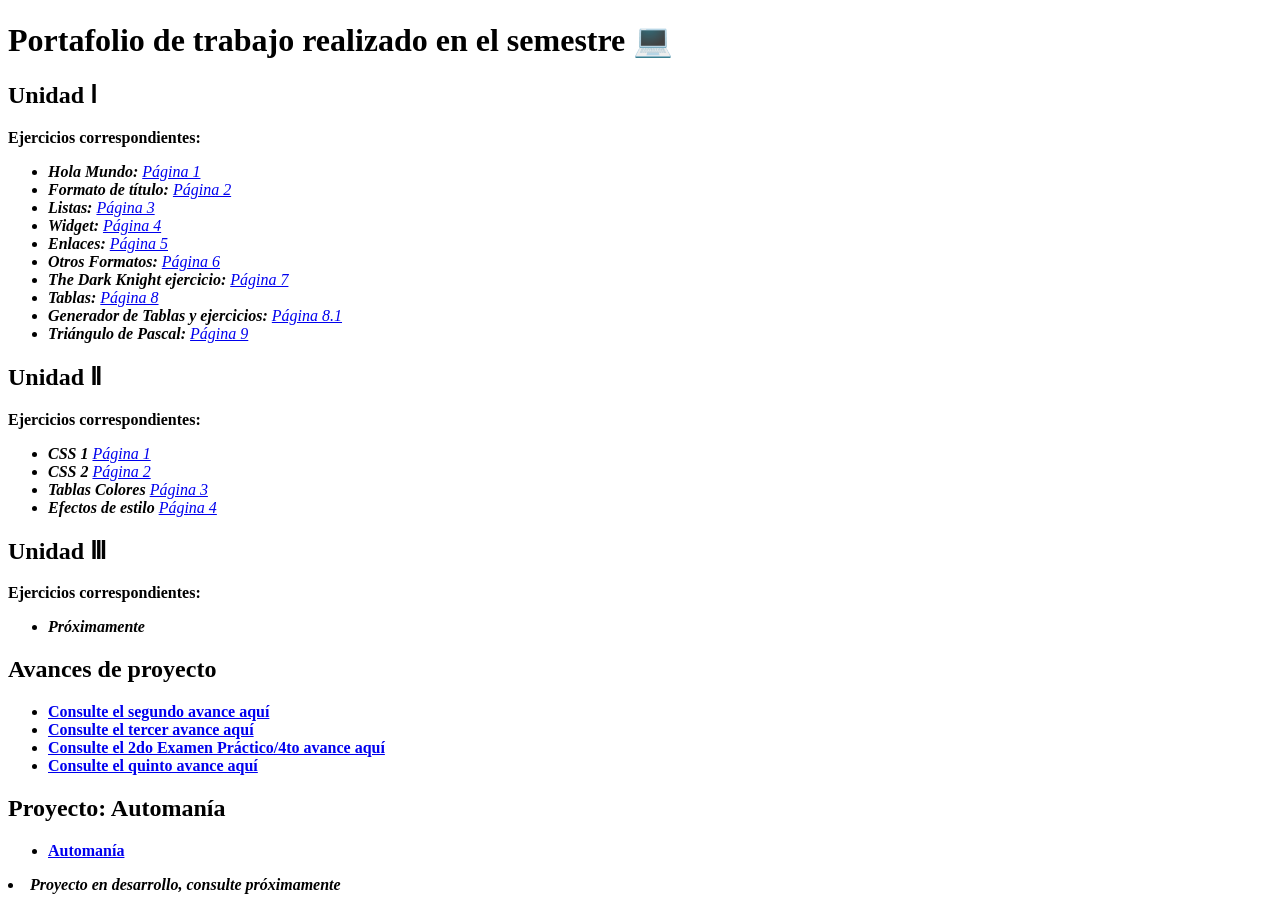
<file: index.html>
<!DOCTYPE html>
<html lang = "es">
  <head>
    <meta charset="utf-8">
    <title>Portafolio - Carlos Cañizales</title>
  </head>
  <body>
      
    
    <h1>Portafolio de trabajo realizado en el semestre 💻</h1>
      
    <h2>Unidad &#8544;</h2>
    <b>Ejercicios correspondientes:</b>
    <ul>
      <li><i><strong>Hola Mundo: </strong><a href="unidad_1/Pag1.html"> Página 1</a></i></li>
      <li><i><strong>Formato de título: </strong><a href="unidad_1/Pag2.html"> Página 2</a></i></li>
      <li><i><strong>Listas: </strong><a href="unidad_1/Pag3.html"> Página 3</a></i></li>
      <li><i><strong>Widget: </strong><a href="unidad_1/Pag4.html"> Página 4</a></i></li>
      <li><i><strong>Enlaces: </strong><a href="unidad_1/Pag5.html"> Página 5</a></i></li>
      <li><i><strong>Otros Formatos: </strong><a href="unidad_1/Pag6.html"> Página 6</a></i></li>
      <li><i><strong>The Dark Knight ejercicio: </strong><a href="unidad_1/Pag7.html"> Página 7</a></i></li>
      <li><i><strong>Tablas: </strong><a href="unidad_1/Pag8.html">Página 8</a></i></li>
      <li><i><strong>Generador de Tablas y ejercicios: </strong><a href="unidad_1/Pag8.1.html">Página 8.1</a></i></li>
      <li><i><strong>Triángulo de Pascal: </strong><a href="unidad_1/Pag9.html"> Página 9</a></i></li>
    </ul>

    
    <h2>Unidad &#8545;</h2>
    <b>Ejercicios correspondientes:</b>
    <ul>
      <li><i><strong>CSS 1 </strong><a href="unidad_2/Pag_1.html">Página 1</a></i></li>
      <li><i><strong>CSS 2 </strong><a href="unidad_2/Pag_1.html">Página 2</a></i></li>
      <li><i><strong>Tablas Colores </strong><a href="unidad_2/Pag_3.html">Página 3</a></i></li>
      <li><i><strong>Efectos de estilo </strong><a href="unidad_2/Pag_5.html">Página 4</a></i></li>

    </ul>
    
    <h2>Unidad &#8546;</h2>
    <b>Ejercicios correspondientes:</b>
    <ul>
        <li><b><i>Próximamente</i></b></li>
    </ul>
    
    <h2>Avances de proyecto</h2>
    <ul>
        <li><a href="proyecto/Avance_proyecto.html"><b>Consulte el segundo avance aquí</b></a></li>
        <li><a href="Automania/Index.html"><b>Consulte el tercer avance aquí</b></a></li>
        <li><a href="Automania/contenido.html"><b>Consulte el 2do Examen Práctico/4to avance aquí</b></a></li>
        <li><a href="Automania/Index.html"><b>Consulte el quinto avance aquí</b></a></li>
    </ul>
      
    <h2>Proyecto: Automanía</h2>
    <ul>
        <li><a href="automania/principal.html"><b>Automanía</b></a></li>
    </ul>
        <li><b><i>Proyecto en desarrollo, consulte próximamente</i></b></li>
    </ul>
  </body>
</html>
</file>
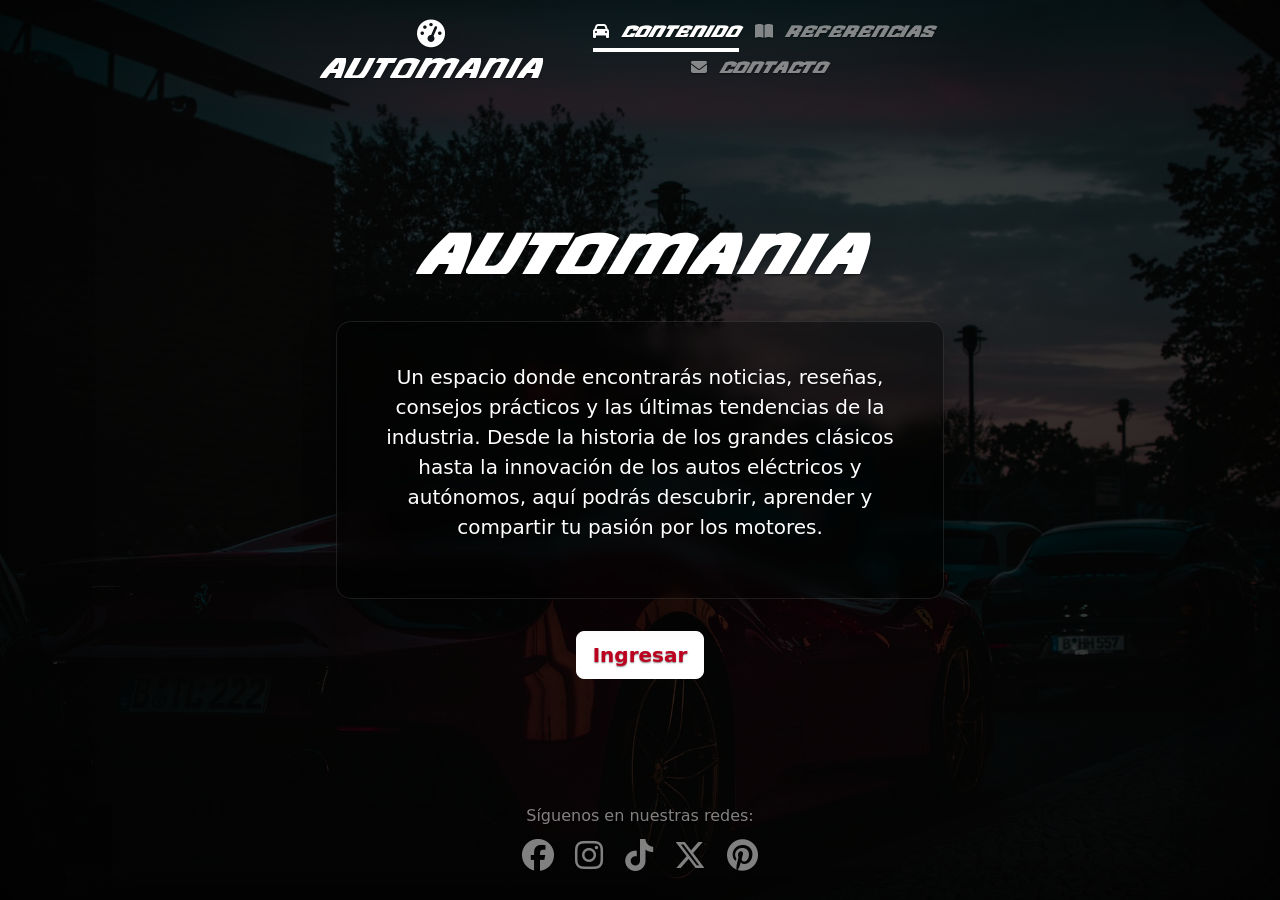
<file: Automania/Index.html>
<!doctype html>
<html lang="es" class="h-100" data-bs-theme="auto">
<head>
<meta charset="utf-8" />
<meta name="viewport" content="width=device-width, initial-scale=1" />
<title>Automanía</title>
<link href="https://cdn.jsdelivr.net/npm/bootstrap@5.3.3/dist/css/bootstrap.min.css" rel="stylesheet">
<link rel="stylesheet" href="https://cdnjs.cloudflare.com/ajax/libs/font-awesome/6.5.1/css/all.min.css">
<link href="cover.css" rel="stylesheet" />
<link rel="icon" type="image/x-icon" href="car.png">
<link rel="preconnect" href="https://fonts.googleapis.com">
<link rel="preconnect" href="https://fonts.gstatic.com" crossorigin>
<link href="https://fonts.googleapis.com/css2?family=Geo:ital@0;1&family=Monda:wght@400..700&display=swap" rel="stylesheet">
 
    <style>
      /* Ajuste para que los iconos y el texto no se peguen */
      .nav-masthead .nav-link i {
        margin-right: 6px;
      }
      /* Espaciado entre links para evitar que se empalmen */
      .nav-masthead .nav-link {
        margin-left: 1.5rem;
        color: rgba(255, 255, 255, .5);
        border-bottom: .25rem solid transparent;
      }
 
      .nav-masthead .nav-link:hover,
      .nav-masthead .nav-link:focus {
        border-bottom-color: rgba(255, 255, 255, .25);
      }
 
      .nav-masthead .active {
        color: #fff;
        border-bottom-color: #fff;
      }
 
      .cover-container {
        max-width: 42em;
      }
      body{
        background-size: cover;
        background-position: center;
      }
      /* --- Estilos para la Silueta con Iluminación --- */
      .container {
       background: rgba(0, 0, 0, 0.4); 
       border: 1px solid rgba(255, 255, 255, 0.1);
       border-radius: 15px;
       padding: 2.5rem;
       /* Sombra base sutil */
       box-shadow: 0 8px 32px 0 rgba(0, 0, 0, 0.3);
       max-width: 700px;
       margin: 2rem auto;
       backdrop-filter: blur(8px);
       -webkit-backdrop-filter: blur(8px);
       transition: all 0.4s ease-in-out;
     }
     
       .btn-light {
        transition: all 0.3s ease !important;
      }
      
      .btn-light:hover {
        background-color: #bd001f !important; /* Rojo al hacer hover */
        border-color: #bd001f !important;
        color: white !important;
        box-shadow: 0 0 15px rgba(189, 0, 31, 0.6);
      }
 
      .container:hover {
      background: rgba(189, 0, 31, 0.05); 
      border-color: #bd001f; 
      box-shadow: 
        0 0 20px rgba(189, 0, 31, 0.4), 
        inset 0 0 15px rgba(189, 0, 31, 0.2);
      transform: translateY(-5px); 
    }
 
      /* --- ESTILOS REDES SOCIALES --- */
      .social-link {
        transition: transform 0.2s, color 0.2s;
        display: inline-block;
        text-decoration: none;
      }
 
      .social-link:hover {
        transform: translateY(-3px); /* Pequeño brinco al pasar el mouse */
      }
 
      /* Colores de marca */
      .fa-facebook:hover  { color: #1877F2 !important; }
      .fa-instagram:hover { color: #E4405F !important; }
      .fa-tiktok:hover    { color: #00f2ea !important; text-shadow: 2px 0 #ff0050; } 
      .fa-x-twitter:hover { color: #ffffff !important; }
      .fa-pinterest:hover { color: #BD081C !important; }
 
    </style>
</head>
<body class="d-flex h-100 text-center text-bg-dark">
<div class="cover-container d-flex w-100 h-100 p-3 mx-auto flex-column">

<header class="mb-auto">
  <div class="d-flex flex-column flex-md-row align-items-center justify-content-between">
    <a href="Index.html" style="text-decoration: none; color:white;">
      <h3 class="mb-0"><i class="fa-solid fa-gauge-high"></i> Automania</h3>
    </a>

    <nav class="nav nav-masthead justify-content-center">
      <a class="nav-link fw-bold py-1 px-0 active" aria-current="page" href="contenido.html">
        <i class="fa-solid fa-car"></i> Contenido
      </a>
      <a class="nav-link fw-bold py-1 px-0" href="referencias.html">
        <i class="fa-solid fa-book-open"></i> Referencias
      </a>
      <a class="nav-link fw-bold py-1 px-0" href="contacto.html">
        <i class="fa-solid fa-envelope"></i> Contacto
      </a>
    </nav>
  </div>
</header>
 
<main class="px-3">
<br>
<h1 class="display-4 fw-bold">Automania</h1>
<div class="container">
<div class="dm-sans-300">
<p class="lead">
              Un espacio donde encontrarás noticias, reseñas, consejos prácticos y las últimas tendencias de la industria.
              Desde la historia de los grandes clásicos hasta la innovación de los autos eléctricos y autónomos, aquí podrás descubrir, 
              aprender y compartir tu pasión por los motores.
</p>
</div>
</div>
<p class="lead">
<a href="contenido.html" class="btn btn-lg btn-light fw-bold border-white bg-white">
            Ingresar
</a>
</p>
</main>

 
      <footer class="mt-auto text-white-50">
<div class = "dm-sans-300">
<p>Síguenos en nuestras redes:</p>
<div class="pb-3">
<a href="https://facebook.com" class="text-white-50 social-link mx-2"><i class="fa-brands fa-facebook fa-2xl"></i></a>
<a href="https://instagram.com" class="text-white-50 social-link mx-2"><i class="fa-brands fa-instagram fa-2xl"></i></a>
<a href="https://tiktok.com" class="text-white-50 social-link mx-2"><i class="fa-brands fa-tiktok fa-2xl"></i></a>
<a href="https://twitter.com" class="text-white-50 social-link mx-2"><i class="fa-brands fa-x-twitter fa-2xl"></i></a>
<a href="https://pinterest.com" class="text-white-50 social-link mx-2"><i class="fa-brands fa-pinterest fa-2xl"></i></a>
</div>
</div>
</footer>
</div>
<script src="https://cdn.jsdelivr.net/npm/bootstrap@5.3.3/dist/js/bootstrap.bundle.min.js"></script>
</body>
</html>
</file>
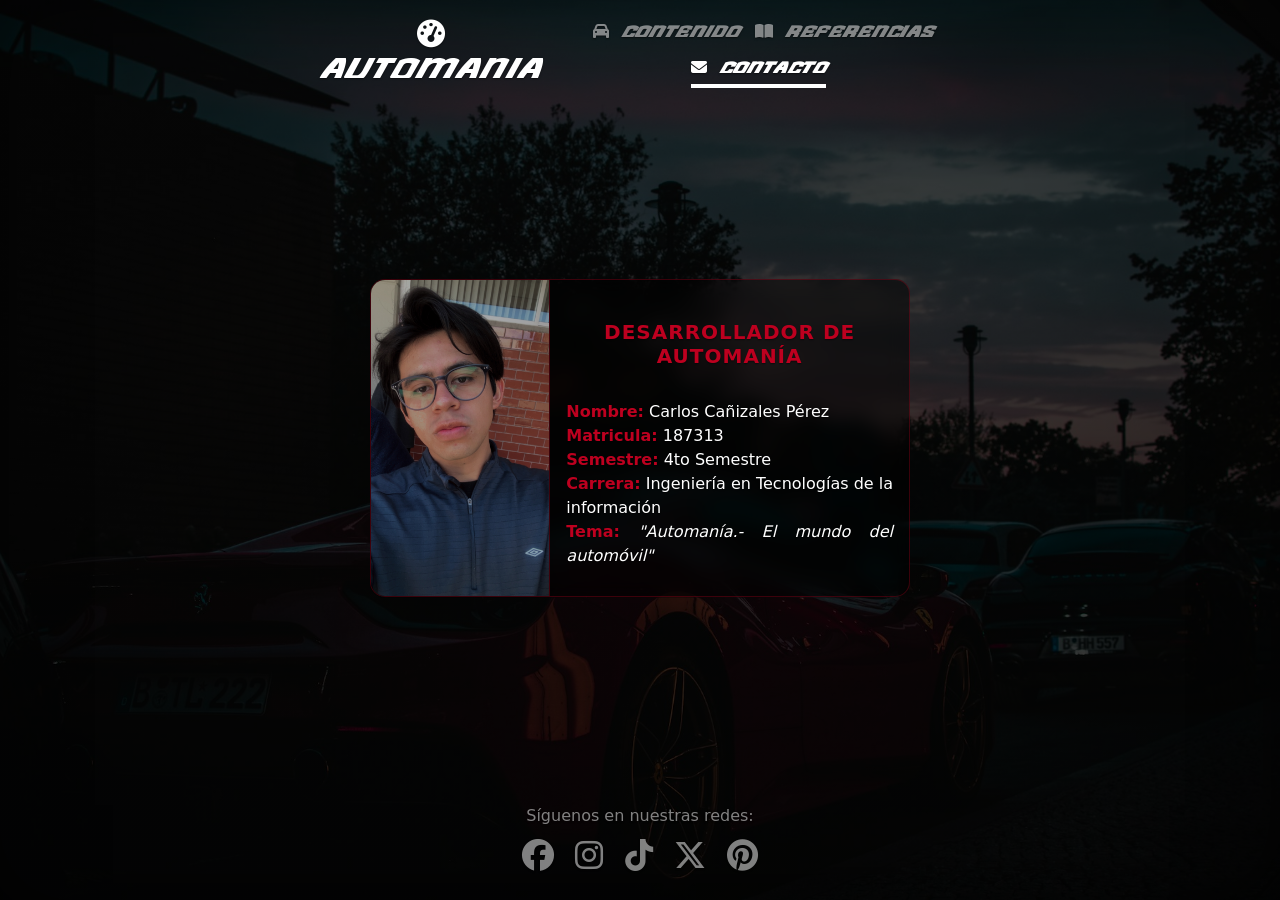
<file: Automania/contacto.html>
<!doctype html>
<html lang="es" class="h-100" data-bs-theme="dark">
<head>
<meta charset="utf-8" />
<meta name="viewport" content="width=device-width, initial-scale=1" />
<title>Automanía</title>
<link href="https://cdn.jsdelivr.net/npm/bootstrap@5.3.3/dist/css/bootstrap.min.css" rel="stylesheet">
<link rel="stylesheet" href="https://cdnjs.cloudflare.com/ajax/libs/font-awesome/6.5.1/css/all.min.css">
<link href="cover.css" rel="stylesheet" />
<link rel="icon" type="image/x-icon" href="car.png">
<link rel="preconnect" href="https://fonts.googleapis.com">
<link rel="preconnect" href="https://fonts.gstatic.com" crossorigin>
<link href="https://fonts.googleapis.com/css2?family=Geo:ital@0;1&family=Monda:wght@400..700&display=swap" rel="stylesheet">
 
    <style>
      /* Ajuste para que los iconos y el texto no se peguen */
      .nav-masthead .nav-link i {
        margin-right: 6px;
      }
      /* Espaciado entre links para evitar que se empalmen */
      .nav-masthead .nav-link {
        margin-left: 1.5rem;
        color: rgba(255, 255, 255, .5);
        border-bottom: .25rem solid transparent;
      }
 
      .nav-masthead .nav-link:hover,
      .nav-masthead .nav-link:focus {
        border-bottom-color: rgba(255, 255, 255, .25);
      }
 
      .nav-masthead .active {
        color: #fff;
        border-bottom-color: #fff;
      }
 
      .cover-container {
        max-width: 42em;
      }
      body{
        background-size: cover;
        background-position: center;
      }
     
      .card {
       background: rgba(0, 0, 0, 0.5) !important;
       border: 1px solid rgba(189, 0, 31, 0.3) !important;
       backdrop-filter: blur(10px);
       color: white !important;
       border-radius: 15px !important;
       overflow: hidden;
       transition: all 0.3s ease;
       margin: 0 auto; 
     }

      .card:hover {
      border-color: #bd001f !important;
      box-shadow: 0 0 25px rgba(189, 0, 31, 0.5) !important;
      transform: scale(1.02);
      }
    
    .card-title {
      color: #bd001f;
      text-transform: uppercase;
      letter-spacing: 1px;
      font-weight: 800;
     }

    .img-fluid {
    object-fit: cover;
    height: 100% !important;
    border-right: 1px solid rgba(189, 0, 31, 0.3);
    }

    b {
      color: #bd001f;
    }
 
      .social-link {
        transition: transform 0.2s, color 0.2s;
        display: inline-block;
        text-decoration: none;
      }
 
      .social-link:hover {
        transform: translateY(-3px); 
      }
 
      /* Colores de marca */
      .fa-facebook:hover  { color: #1877F2 !important; }
      .fa-instagram:hover { color: #E4405F !important; }
      .fa-tiktok:hover    { color: #00f2ea !important; text-shadow: 2px 0 #ff0050; } 
      .fa-x-twitter:hover { color: #ffffff !important; }
      .fa-pinterest:hover { color: #BD081C !important; }
      a{
        text-decoration: none;
      }
</style>
</head>
<body class="d-flex h-100 text-center text-bg-dark">
<div class="cover-container d-flex w-100 h-100 p-3 mx-auto flex-column">

 <header class="mb-auto">
  <div class="d-flex flex-column flex-md-row align-items-center justify-content-between">
    <a href="Index.html" style="text-decoration: none; color:white;">
      <h3 class="mb-0"><i class="fa-solid fa-gauge-high"></i> Automania</h3>
    </a>

    <nav class="nav nav-masthead justify-content-center">
      <a class="nav-link fw-bold py-1 px-0" href="contenido.html">
        <i class="fa-solid fa-car"></i> Contenido
      </a>
      <a class="nav-link fw-bold py-1 px-0" href="referencias.html">
        <i class="fa-solid fa-book-open"></i> Referencias
      </a>
      <a class="nav-link fw-bold py-1 px-0 active" aria-current="page" href="contacto.html">
        <i class="fa-solid fa-envelope"></i> Contacto
      </a>
    </nav>
  </div>
</header>
 
<main class="px-3">
<div class="card mb-3" style="max-width: 540px;">
<div class="row g-0">
<div class="col-md-4">
<img src="contact.JPG.jpeg" height="30%" class="img-fluid rounded-start" alt="...">
</div>
<div class="col-md-8">
<div class="card-body">
<div class = "dm-sans-300" style="text-align: justify">

<h5 class="card-title" style="text-align: center"><br> Desarrollador de Automanía </h5>
<p class="card-text"> <br>  <b>Nombre:</b> Carlos Cañizales Pérez <br> <b>Matricula:</b> 187313 <br> <b>Semestre:</b> 4to Semestre <br> <b>Carrera:</b> Ingeniería en Tecnologías de la información <br> <b>Tema:</b> <i>"Automanía.- El mundo del automóvil"</i></p> 
</div>
</div>
</div>
</div>
</div>
</main>
 
<footer class="mt-auto text-white-50">
<p>Síguenos en nuestras redes:</p>
<div class="pb-3">
<a href="https://facebook.com" class="text-white-50 social-link mx-2"><i class="fa-brands fa-facebook fa-2xl"></i></a>
<a href="https://instagram.com" class="text-white-50 social-link mx-2"><i class="fa-brands fa-instagram fa-2xl"></i></a>
<a href="https://tiktok.com" class="text-white-50 social-link mx-2"><i class="fa-brands fa-tiktok fa-2xl"></i></a>
<a href="https://twitter.com" class="text-white-50 social-link mx-2"><i class="fa-brands fa-x-twitter fa-2xl"></i></a>
<a href="https://pinterest.com" class="text-white-50 social-link mx-2"><i class="fa-brands fa-pinterest fa-2xl"></i></a>
</div>
</footer>
</div>
 
    <script src="https://cdn.jsdelivr.net/npm/bootstrap@5.3.3/dist/js/bootstrap.bundle.min.js"></script>
</body>
</html>
</file>
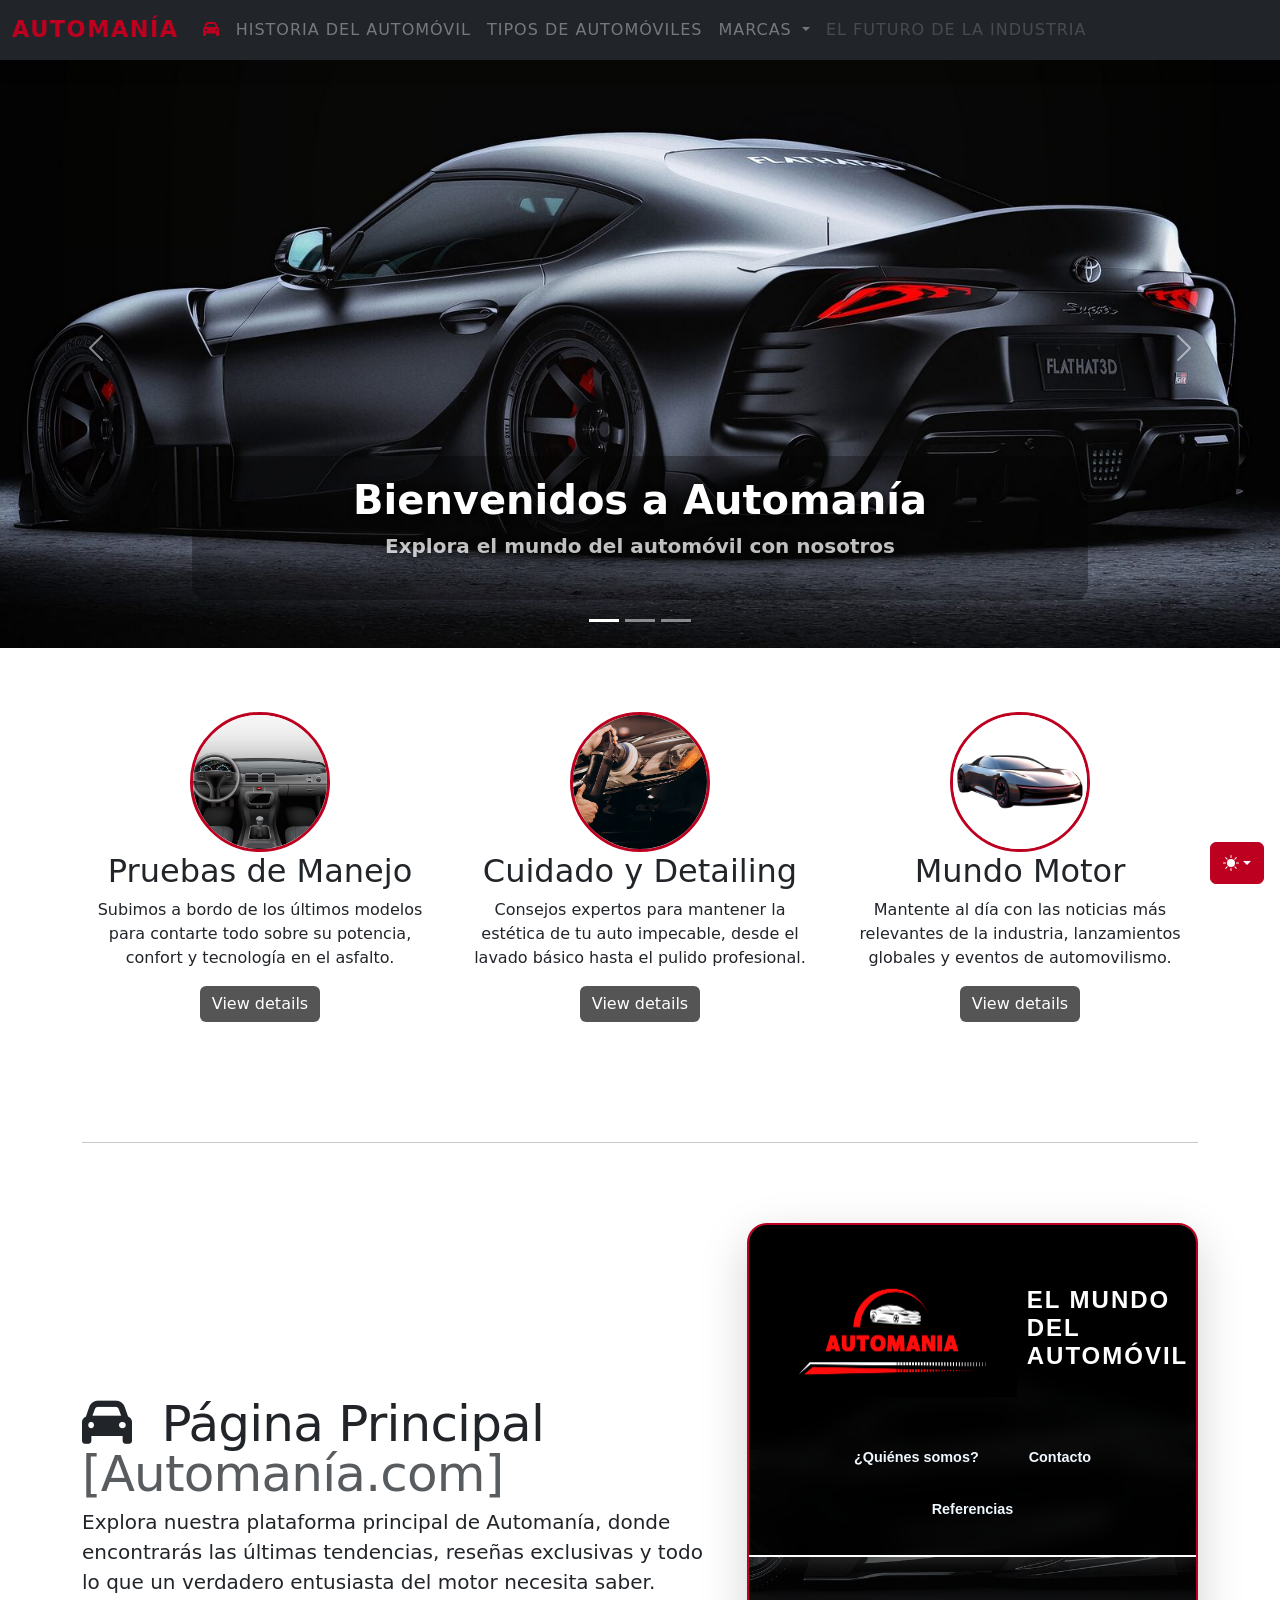
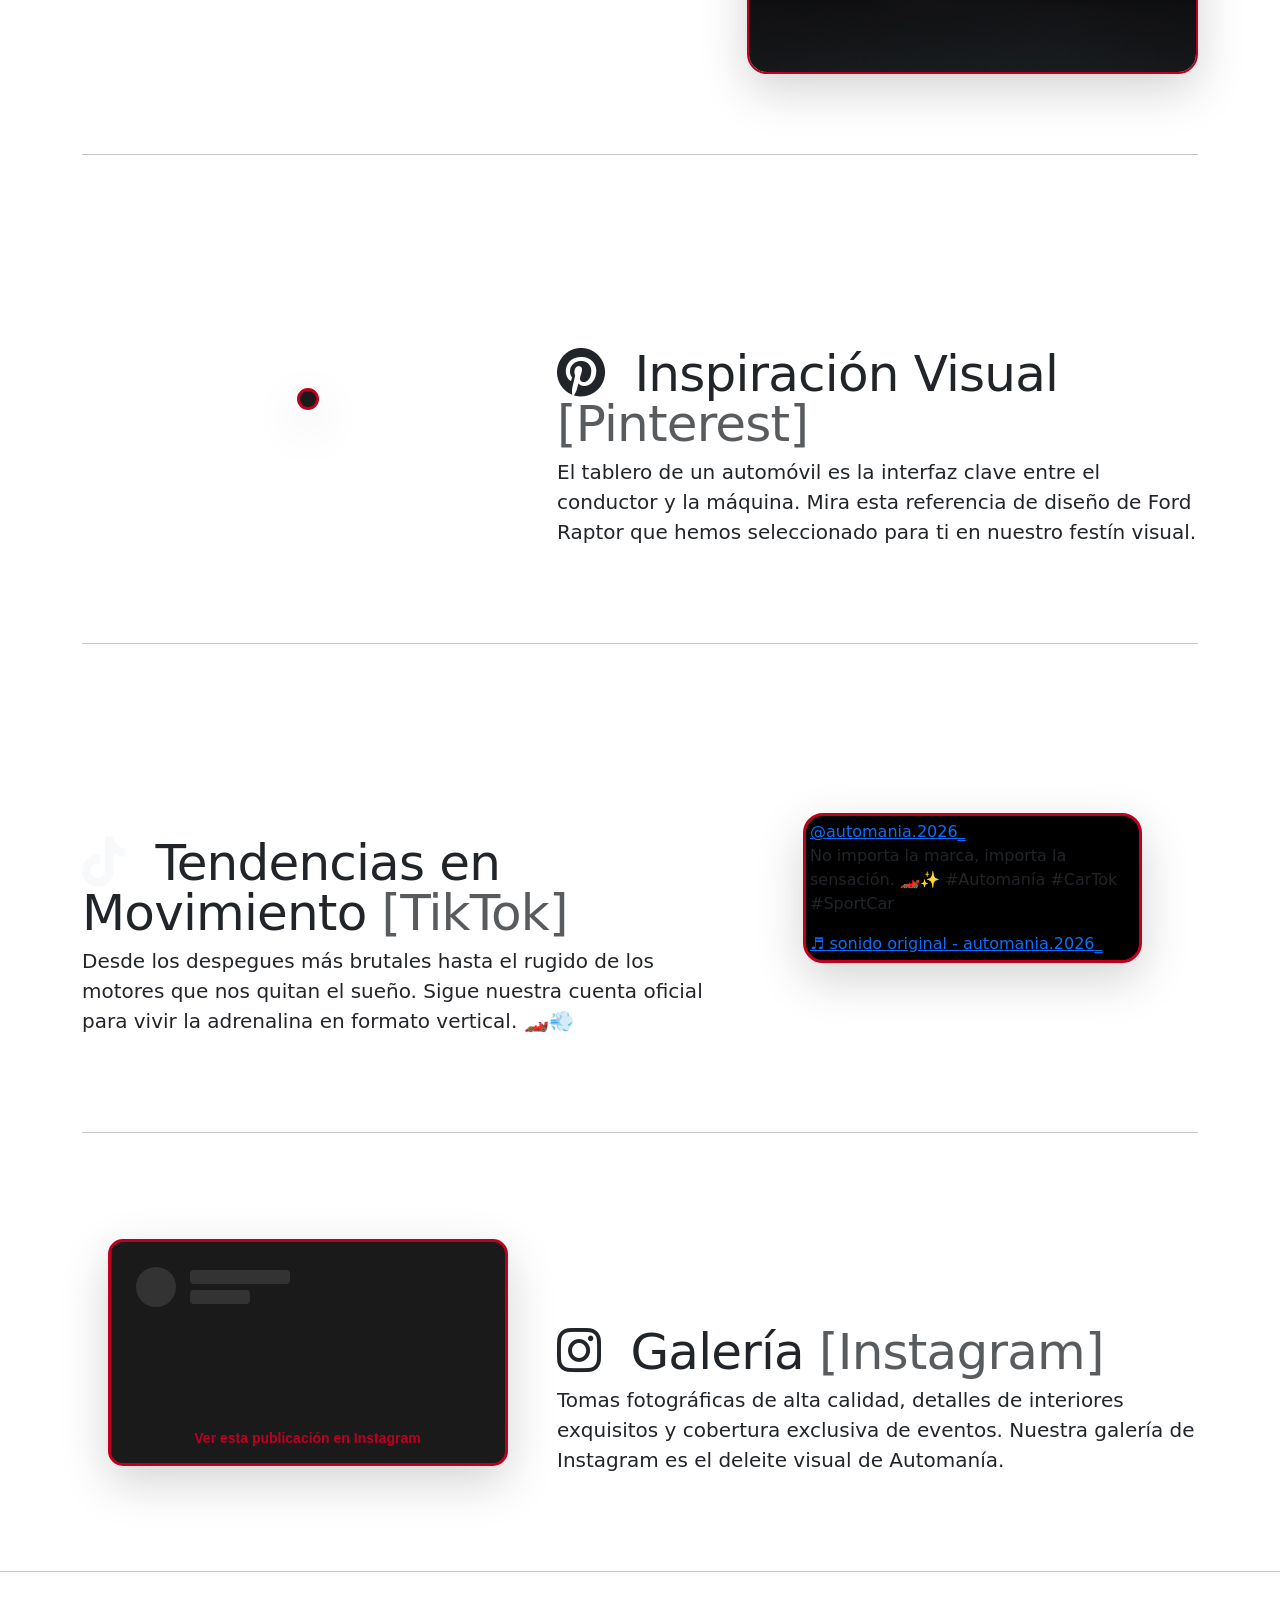
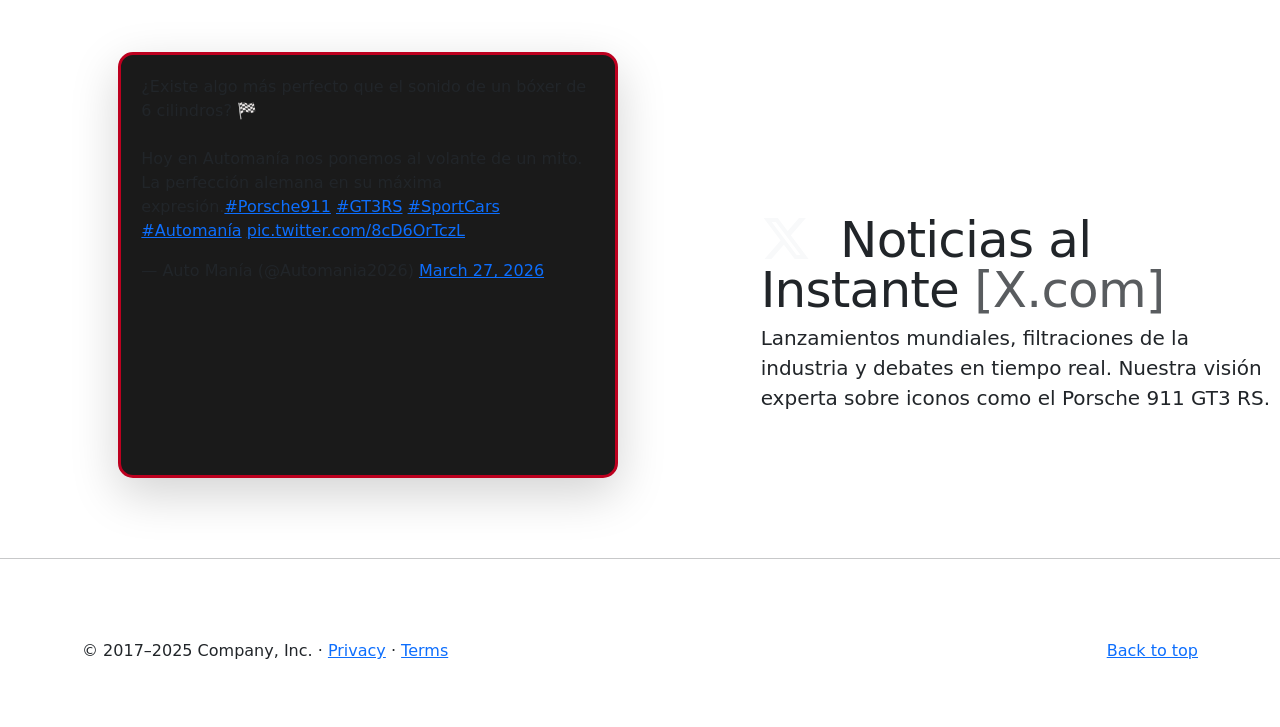
<file: Automania/contenido.html>
<!doctype html>
<html lang="en" data-bs-theme="auto">
<head>
<meta charset="utf-8" />
<meta name="viewport" content="width=device-width, initial-scale=1" />
<meta name="description" content="" />
<meta
      name="author"
      content="Mark Otto, Jacob Thornton, and Bootstrap contributors"
    />
<meta name="generator" content="Astro v5.13.2" />
<link rel="icon" type="image/x-icon" href="car.png">
<title>Automanía: El mundo del automóvil</title>
<link
      rel="canonical"
      href="https://getbootstrap.com/docs/5.3/examples/carousel/"
    />
<script src="assets/js/color-modes.js"></script>
<link rel="stylesheet" href="https://cdnjs.cloudflare.com/ajax/libs/font-awesome/6.5.1/css/all.min.css">
<link href="assets/dist/css/bootstrap.min.css" rel="stylesheet" />
<meta name="theme-color" content="#712cf9" />
<link href="carousel.css" rel="stylesheet" />
<style>
      .bd-placeholder-img {
        font-size: 1.125rem;
        text-anchor: middle;
        -webkit-user-select: none;
        -moz-user-select: none;
        user-select: none;
      }
      @media (min-width: 768px) {
        .bd-placeholder-img-lg {
          font-size: 3.5rem;
        }
      }
      .b-example-divider {
        width: 100%;
        height: 3rem;
        background-color: #0000001a;
        border: solid rgba(0, 0, 0, 0.15);
        border-width: 1px 0;
        box-shadow:
          inset 0 0.5em 1.5em #0000001a,
          inset 0 0.125em 0.5em #00000026;
      }
      .b-example-vr {
        flex-shrink: 0;
        width: 1.5rem;
        height: 100vh;
      }
      .bi {
        vertical-align: -0.125em;
        fill: currentColor;
      }
      .nav-scroller {
        position: relative;
        z-index: 2;
        height: 2.75rem;
        overflow-y: hidden;
      }
      .nav-scroller .nav {
        display: flex;
        flex-wrap: nowrap;
        padding-bottom: 1rem;
        margin-top: -1px;
        overflow-x: auto;
        text-align: center;
        white-space: nowrap;
        -webkit-overflow-scrolling: touch;
      }
      .btn-bd-primary {
        --bd-violet-bg: #bd001f;
        --bd-violet-rgb: 112.520718, 44.062154, 249.437846;
        --bs-btn-font-weight: 600;
        --bs-btn-color: var(--bs-white);
        --bs-btn-bg: var(--bd-violet-bg);
        --bs-btn-border-color: var(--bd-violet-bg);
        --bs-btn-hover-color: var(--bs-white);
        --bs-btn-hover-bg: #bd001f;
        --bs-btn-hover-border-color: #bd001f;
        --bs-btn-focus-shadow-rgb: var(--bd-violet-rgb);
        --bs-btn-active-color: var(--bs-btn-hover-color);
        --bs-btn-active-bg: #bd001f;
        --bs-btn-active-border-color: #bd001f;
      }
      .bd-mode-toggle {
        z-index: 1500;
      }
      .bd-mode-toggle .bi {
        width: 1em;
        height: 1em;
      }
      .bd-mode-toggle .dropdown-menu .active .bi {
        display: block !important;
      }

      .twitter-tweet.twitter-tweet-rendered {
          width: 100% !important;
          max-width: 100% !important;
          margin: 0 auto !important;
      }

      .twitter-wrapper {
          width: 100%;
      }
</style>
</head>
<body>
<svg xmlns="http://www.w3.org/2000/svg" class="d-none">
<symbol id="check2" viewBox="0 0 16 16">
<path
          d="M13.854 3.646a.5.5 0 0 1 0 .708l-7 7a.5.5 0 0 1-.708 0l-3.5-3.5a.5.5 0 1 1 .708-.708L6.5 10.293l6.646-6.647a.5.5 0 0 1 .708 0z"
></path>
</symbol>
<symbol id="circle-half" viewBox="0 0 16 16">
<path
          d="M8 15A7 7 0 1 0 8 1v14zm0 1A8 8 0 1 1 8 0a8 8 0 0 1 0 16z"
></path>
</symbol>
<symbol id="moon-stars-fill" viewBox="0 0 16 16">
<path
          d="M6 .278a.768.768 0 0 1 .08.858 7.208 7.208 0 0 0-.878 3.46c0 4.021 3.278 7.277 7.318 7.277.527 0 1.04-.055 1.533-.16a.787.787 0 0 1 .81.316.733.733 0 0 1-.031.893A8.349 8.349 0 0 1 8.344 16C3.734 16 0 12.286 0 7.71 0 4.266 2.114 1.312 5.124.06A.752.752 0 0 1 6 .278z"
></path>
<path
          d="M10.794 3.148a.217.217 0 0 1 .412 0l.387 1.162c.173.518.579.924 1.097 1.097l1.162.387a.217.217 0 0 1 0 .412l-1.162.387a1.734 1.734 0 0 0-1.097 1.097l-.387 1.162a.217.217 0 0 1-.412 0l-.387-1.162A1.734 1.734 0 0 0 9.31 6.593l-1.162-.387a.217.217 0 0 1 0-.412l1.162-.387a1.734 1.734 0 0 0 1.097-1.097l.387-1.162zM13.863.099a.145.145 0 0 1 .274 0l.258.774c.115.346.386.617.732.732l.774.258a.145.145 0 0 1 0 .274l-.774.258a1.156 1.156 0 0 0-.732.732l-.258.774a.145.145 0 0 1-.274 0l-.258-.774a1.156 1.156 0 0 0-.732-.732l-.774-.258a.145.145 0 0 1 0-.274l.774-.258c.346-.115.617-.386.732-.732L13.863.1z"
></path>
</symbol>
<symbol id="sun-fill" viewBox="0 0 16 16">
<path
          d="M8 12a4 4 0 1 0 0-8 4 4 0 0 0 0 8zM8 0a.5.5 0 0 1 .5.5v2a.5.5 0 0 1-1 0v-2A.5.5 0 0 1 8 0zm0 13a.5.5 0 0 1 .5.5v2a.5.5 0 0 1-1 0v-2A.5.5 0 0 1 8 13zm8-5a.5.5 0 0 1-.5.5h-2a.5.5 0 0 1 0-1h2a.5.5 0 0 1 .5.5zM3 8a.5.5 0 0 1-.5.5h-2a.5.5 0 0 1 0-1h2A.5.5 0 0 1 3 8zm10.657-5.657a.5.5 0 0 1 0 .707l-1.414 1.415a.5.5 0 1 1-.707-.708l1.414-1.414a.5.5 0 0 1 .707 0zm-9.193 9.193a.5.5 0 0 1 0 .707L3.05 13.657a.5.5 0 0 1-.707-.707l1.414-1.414a.5.5 0 0 1 .707 0zm9.193 2.121a.5.5 0 0 1-.707 0l-1.414-1.414a.5.5 0 0 1 .707-.707l1.414 1.414a.5.5 0 0 1 0 .707zM4.464 4.465a.5.5 0 0 1-.707 0L2.343 3.05a.5.5 0 1 1 .707-.707l1.414 1.414a.5.5 0 0 1 0 .708z"
></path>
</symbol>
</svg>
<div
      class="dropdown position-fixed bottom-0 end-0 mb-3 me-3 bd-mode-toggle"
>
<button
        class="btn btn-bd-primary py-2 dropdown-toggle d-flex align-items-center"
        id="bd-theme"
        type="button"
        aria-expanded="false"
        data-bs-toggle="dropdown"
        aria-label="Toggle theme (auto)"
>
<svg class="bi my-1 theme-icon-active" aria-hidden="true">
<use href="#circle-half"></use>
</svg>
<span class="visually-hidden" id="bd-theme-text">Toggle theme</span>
</button>
<ul
        class="dropdown-menu dropdown-menu-end shadow"
        aria-labelledby="bd-theme-text"
>
<li>
<button
            type="button"
            class="dropdown-item d-flex align-items-center"
            data-bs-theme-value="light"
            aria-pressed="false"
>
<svg class="bi me-2 opacity-50" aria-hidden="true">
<use href="#sun-fill"></use>
</svg>
            Modo Claro&nbsp;
<svg class="bi ms-auto d-none" aria-hidden="true">
<use href="#check2"></use>
</svg>
</button>
</li>
<li>
<button
            type="button"
            class="dropdown-item d-flex align-items-center"
            data-bs-theme-value="dark"
            aria-pressed="false"
>
<svg class="bi me-2 opacity-50" aria-hidden="true">
<use href="#moon-stars-fill"></use>
</svg>
            Modo Oscuro&nbsp;
<svg class="bi ms-auto d-none" aria-hidden="true">
<use href="#check2"></use>
</svg>
</button>
</li>
<li>
<button
            type="button"
            class="dropdown-item d-flex align-items-center active"
            data-bs-theme-value="auto"
            aria-pressed="true"
>
<svg class="bi me-2 opacity-50" aria-hidden="true">
<use href="#circle-half"></use>
</svg>
<svg class="bi ms-auto d-none" aria-hidden="true">
<use href="#check2"></use>
</svg>
</button>
</li>
</ul>
</div>
      
<header data-bs-theme="dark">   
  <nav class="navbar navbar-expand-md navbar-dark fixed-top bg-dark shadow">
    <div class="container-fluid">
      <a class="navbar-brand custom-brand" href="Index.html">Automanía</a>
      
      <button class="navbar-toggler" type="button" data-bs-toggle="collapse" data-bs-target="#navbarSupportedContent" aria-controls="navbarSupportedContent" aria-expanded="false" aria-label="Toggle navigation">
        <span class="navbar-toggler-icon"></span>
      </button>

      <div class="collapse navbar-collapse" id="navbarSupportedContent">
        <ul class="navbar-nav me-auto mb-2 mb-lg-0">
          <li class="nav-item">
            <a class="nav-link active" aria-current="page" href="contenido.html">
              <i class="fa-solid fa-car"></i>
            </a>
          </li>
          <li class="nav-item">
            <a class="nav-link" href="historia.html">Historia del automóvil</a>
          </li>
          <li class="nav-item">
            <a class="nav-link" href="tipos.html">Tipos de automóviles</a>
          </li>
          <li class="nav-item dropdown">
            <a class="nav-link dropdown-toggle" href="#" role="button" data-bs-toggle="dropdown" aria-expanded="false">
              Marcas
            </a>
            <ul class="dropdown-menu">
              <li><a class="dropdown-item" href="historia_marcas.html">Historia</a></li>
              <li><a class="dropdown-item" href="creaciones.html">Mejores/Peores creaciones</a></li>
              <li><hr class="dropdown-divider"></li>
              <li><a class="dropdown-item" href="#">Ranking global de marcas</a></li>
            </ul>
          </li>
          <li class="nav-item">
            <a class="nav-link disabled" aria-disabled="true">El futuro de la industria</a>
          </li>
        </ul>
      </div>
    </div>
  </nav>
</header>
      
<main>
<div id="myCarousel" class="carousel slide mb-6" data-bs-ride="carousel">
<div class="carousel-indicators">
<button
            type="button"
            data-bs-target="#myCarousel"
            data-bs-slide-to="0"
            class="active"
            aria-current="true"
            aria-label="Slide 1"
></button>
<button
            type="button"
            data-bs-target="#myCarousel"
            data-bs-slide-to="1"
            aria-label="Slide 2"
></button>
<button
            type="button"
            data-bs-target="#myCarousel"
            data-bs-slide-to="2"
            aria-label="Slide 3"
></button>
</div>
<div class="carousel-inner">
<div class="carousel-item active div-background">
<img src="images/c1.jpg" class="d-block w-100" alt="Auto 1" style="object-fit: cover; height: 600px;">
<div class="container">
<div class="carousel-caption text-start div-text">
<h1>Bienvenidos a Automanía</h1>
<p class="opacity-75">
    Explora el mundo del automóvil con nosotros
</p>
</div>
</div>
</div>
<div class="carousel-item div-background">
<img src="images/c2.jpg" class="d-block w-100" alt="Auto 2" style="object-fit: cover; height: 600px;">
<div class="container">
<div class="carousel-caption div-text">
<h1>Potencia y Tecnología</h1>
<p>
    Explora nuestras reseñas a fondo sobre los últimos lanzamientos y las innovaciones que están cambiando el asfalto
</p>
</div>
</div>
</div>
<div class="carousel-item div-background">
<img src="images/c3.jpg" class="d-block w-100" alt="Auto 3" style="object-fit: cover; height: 600px;">
<div class="container">
<div class="carousel-caption text-end div-text">
<h1>El Brillo que Mereces</h1>
<p>
    Desde el mantenimiento básico hasta el detallado profesional. Aprende cómo mantener tu vehículo como recién salido de agencia.
</p>
<p>
</p>
</div>
</div>
</div>
</div>
<button
          class="carousel-control-prev"
          type="button"
          data-bs-target="#myCarousel"
          data-bs-slide="prev"
>
<span class="carousel-control-prev-icon" aria-hidden="true"></span>
<span class="visually-hidden">Previous</span>
</button>
<button
          class="carousel-control-next"
          type="button"
          data-bs-target="#myCarousel"
          data-bs-slide="next"
>
<span class="carousel-control-next-icon" aria-hidden="true"></span>
<span class="visually-hidden">Next</span>
</button>
</div>
<!-- Marketing messaging and featurettes
  ================================================== -->
<!-- Wrap the rest of the page in another container to center all the content. -->
<div class="container marketing">
<!-- Three columns of text below the carousel -->
<div class="row">
<div class="col-lg-4">
<img src="images/interior.avif" class="rounded-circle" width="140" height="140" style="object-fit: cover; border: 3px solid #bd001f;">
<h2 class="fw-normal">Pruebas de Manejo</h2>
<p>
    Subimos a bordo de los últimos modelos para contarte todo sobre su potencia, confort y tecnología en el asfalto.
</p>
<p>
<a class="btn btn-secondary" href="#">View details</a>
</p>
</div>
<!-- /.col-lg-4 -->
<div class="col-lg-4">
<img src="images/detailing.avif" class="rounded-circle" width="140" height="140" style="object-fit: cover; border: 3px solid #bd001f;">
<h2 class="fw-normal">Cuidado y Detailing</h2>
<p>
   Consejos expertos para mantener la estética de tu auto impecable, desde el lavado básico hasta el pulido profesional.
</p>
<p>
<a class="btn btn-secondary" href="#">View details</a>
</p>
</div>
<!-- /.col-lg-4 -->
<div class="col-lg-4">
<img src="images/newcar.avif" class="rounded-circle" width="140" height="140" style="object-fit: cover; border: 3px solid #bd001f;">
<h2 class="fw-normal">Mundo Motor</h2>
<p>
    Mantente al día con las noticias más relevantes de la industria, lanzamientos globales y eventos de automovilismo.
</p>
<p>
<a class="btn btn-secondary" href="#">View details</a>
   
</p>
</div>
<!-- /.col-lg-4 -->
</div>
<!-- /.row -->
<!-- START THE FEATURETTES -->
<hr class="featurette-divider" />
<div class="row featurette align-items-center"> <div class="col-md-7">
    <h2 class="featurette-heading fw-normal lh-1">
      <i class="fa-solid fa-car"></i> &nbsp;Página Principal
      <span class="text-body-secondary">[Automanía.com]</span>
    </h2>
    <p class="lead">
      Explora nuestra plataforma principal de Automanía, donde encontrarás 
      las últimas tendencias, reseñas exclusivas y todo lo que un verdadero 
      entusiasta del motor necesita saber.
    </p>
  </div>
  <div class="col-md-5">
    <div class="ratio ratio-1x1 shadow-lg" style="border-radius: 20px; overflow: hidden; border: 2px solid #bd001f;">
      <iframe 
        src="https://canizales-web.github.io/automania/principal.html" 
        title="Automanía: El mundo del automóvil"
        style="border:none;"
        loading="lazy">
      </iframe>
    </div>
  </div>
</div>
    
<hr class="featurette-divider" />
<div class="row featurette align-items-center mb-5">
  <div class="col-md-5 d-flex justify-content-center order-md-1 mb-4 mb-md-0">
    <div class="p-2 shadow-lg" style="border-radius: 15px; border: 3px solid #bd001f; background-color: #1a1a1a; display: inline-block;">
      <div class="pinterest-container">
        <a data-pin-do="embedPin" data-pin-width="large" href="https://www.pinterest.com/pin/1139199668275557450/"></a>
      </div>
    </div>
  </div>
  
  <div class="col-md-7 order-md-2 text-md-start text-center">
    <h2 class="featurette-heading fw-normal lh-1">
      <i class="fab fa-pinterest"></i> &nbsp;Inspiración Visual
      <span class="text-body-secondary">[Pinterest]</span>
    </h2>
    <p class="lead">
      El tablero de un automóvil es la interfaz clave entre el conductor y la máquina.
      Mira esta referencia de diseño de Ford Raptor que hemos seleccionado para ti en nuestro festín visual.
    </p>
  </div>
</div>

<hr class="featurette-divider">

<div class="row featurette align-items-center mb-5">
  <div class="col-md-7 text-md-start text-center">
    <h2 class="featurette-heading fw-normal lh-1">
      <i class="fab fa-tiktok text-light"></i> &nbsp;Tendencias en Movimiento
      <span class="text-body-secondary">[TikTok]</span>
    </h2>
    <p class="lead">
      Desde los despegues más brutales hasta el rugido de los motores que nos quitan el sueño. 
      Sigue nuestra cuenta oficial para vivir la adrenalina en formato vertical. 🏎️💨
    </p>
  </div>
  
  <div class="col-md-5 d-flex justify-content-center">
    <div class="p-1 shadow-lg" style="border-radius: 20px; border: 3px solid #bd001f; background-color: #000; overflow: hidden; max-width: 340px;">
      
      <blockquote class="tiktok-embed" 
                  cite="https://www.tiktok.com/@automania.2026_/video/7621779893273038096" 
                  data-video-id="7621779893273038096" 
                  style="max-width: 325px; min-width: 325px; margin: 0 auto;"> 
        <section> 
          <a target="_blank" title="@automania.2026_" href="https://www.tiktok.com/@automania.2026_?refer=embed">@automania.2026_</a> 
          <p>No importa la marca, importa la sensación. 🏎️✨ #Automanía #CarTok #SportCar</p> 
          <a target="_blank" title="♬ sonido original - automania.2026_" href="https://www.tiktok.com/music/sonido-original-automania2026-7621779949493488401?refer=embed">♬ sonido original - automania.2026_</a> 
        </section> 
      </blockquote> 
      <script async src="https://www.tiktok.com/embed.js"></script>
      </div>
  </div>
</div>

<hr class="featurette-divider">

<div class="row featurette align-items-center mb-5">
  <div class="col-md-5 d-flex justify-content-center order-md-1 mb-4 mb-md-0">
    <div class="p-2 shadow-lg" style="border-radius: 15px; border: 3px solid #bd001f; background-color: #1a1a1a; display: inline-block; width: 100%; max-width: 400px;">
      
      <blockquote class="instagram-media" data-instgrm-captioned data-instgrm-permalink="https://www.instagram.com/p/DWX7mXjDNWp/" data-instgrm-version="14" style=" background:#1a1a1a; border:0; margin: 1px; width:calc(100% - 2px);">
        <div style="padding:16px;">
          <a href="https://www.instagram.com/p/DWX7mXjDNWp/" style=" background:#1a1a1a; line-height:0; padding:0 0; text-align:center; text-decoration:none; width:100%;" target="_blank">
            <div style=" display: flex; flex-direction: row; align-items: center;">
              <div style="background-color: #333; border-radius: 50%; flex-grow: 0; height: 40px; margin-right: 14px; width: 40px;"></div>
              <div style="display: flex; flex-direction: column; flex-grow: 1; justify-content: center;">
                <div style=" background-color: #333; border-radius: 4px; flex-grow: 0; height: 14px; margin-bottom: 6px; width: 100px;"></div>
                <div style=" background-color: #333; border-radius: 4px; flex-grow: 0; height: 14px; width: 60px;"></div>
              </div>
            </div>
            <div style="padding: 19% 0;"></div>
            <div style="color: #bd001f; font-family:Arial,sans-serif; font-size:14px; font-weight:550;">Ver esta publicación en Instagram</div>
          </a>
        </div>
      </blockquote>
      <script async src="//www.instagram.com/embed.js"></script>
      </div>
  </div>

  <div class="col-md-7 order-md-2 text-md-start text-center">
    <h2 class="featurette-heading fw-normal lh-1">
      <i class="fab fa-instagram"></i> &nbsp;Galería
      <span class="text-body-secondary">[Instagram]</span>
    </h2>
    <p class="lead">
      Tomas fotográficas de alta calidad, detalles de interiores exquisitos y 
      cobertura exclusiva de eventos. Nuestra galería de Instagram es el deleite visual de Automanía.
    </p>
  </div>
</div>
</div>

<hr class="featurette-divider">

<div class="row featurette align-items-center mb-5">
  <!-- El Tweet ahora a la izquierda y con más espacio (col-lg-7) -->
  <div class="col-md-12 col-lg-7 d-flex justify-content-center align-items-center mb-4 mb-lg-0">
    <div class="shadow-lg" style="border-radius: 15px; border: 3px solid #bd001f; background-color: #1a1a1a; width: 100%; max-width: 500px; overflow: hidden; padding: 10px;">
      
      <div class="twitter-wrapper" style="width: 100%; min-height: 400px;">
        <blockquote class="twitter-tweet" data-theme="dark" data-width="100%" data-align="center">
          <p lang="es" dir="ltr">¿Existe algo más perfecto que el sonido de un bóxer de 6 cilindros? 🏁<br><br>Hoy en Automanía nos ponemos al volante de un mito. La perfección alemana en su máxima expresión.<a href="https://twitter.com/hashtag/Porsche911?src=hash&amp;ref_src=twsrc%5Etfw">#Porsche911</a> <a href="https://twitter.com/hashtag/GT3RS?src=hash&amp;ref_src=twsrc%5Etfw">#GT3RS</a> <a href="https://twitter.com/hashtag/SportCars?src=hash&amp;ref_src=twsrc%5Etfw">#SportCars</a> <a href="https://twitter.com/hashtag/Automan%C3%ADa?src=hash&amp;ref_src=twsrc%5Etfw">#Automanía</a> <a href="https://t.co/8cD6OrTczL">pic.twitter.com/8cD6OrTczL</a></p>&mdash; Auto Manía (@Automania2026) 
          <a href="https://twitter.com/Automania2026/status/2037375202493919668?ref_src=twsrc%5Etfw">March 27, 2026</a>
        </blockquote>
      </div>
      <script async src="https://platform.twitter.com/widgets.js" charset="utf-8"></script>
    </div>
  </div>

  <!-- Texto a la derecha con col-lg-5 -->
  <div class="col-md-12 col-lg-5 text-center text-lg-start">
    <h2 class="featurette-heading fw-normal lh-1">
      <i class="fab fa-x-twitter text-light"></i> &nbsp;Noticias al Instante
      <span class="text-body-secondary">[X.com]</span>
    </h2>
    <p class="lead">
      Lanzamientos mundiales, filtraciones de la industria y debates en tiempo real. 
      Nuestra visión experta sobre iconos como el Porsche 911 GT3 RS.
    </p>
  </div>
</div>

<script async defer src="//assets.pinterest.com/js/pinit.js"></script>
<hr class="featurette-divider" />
<!-- /END THE FEATURETTES -->
<!-- /.container -->
<!-- FOOTER -->
<footer class="container">
<p class="float-end"><a href="#">Back to top</a></p>
<p>
&copy; 2017–2025 Company, Inc. &middot;
<a href="#">Privacy</a> &middot; <a href="#">Terms</a>
</p>
</footer>
</main>
<script
      src="assets/dist/js/bootstrap.bundle.min.js"
      class="astro-vvvwv3sm"
></script>
    
</body>
</html>
</file>
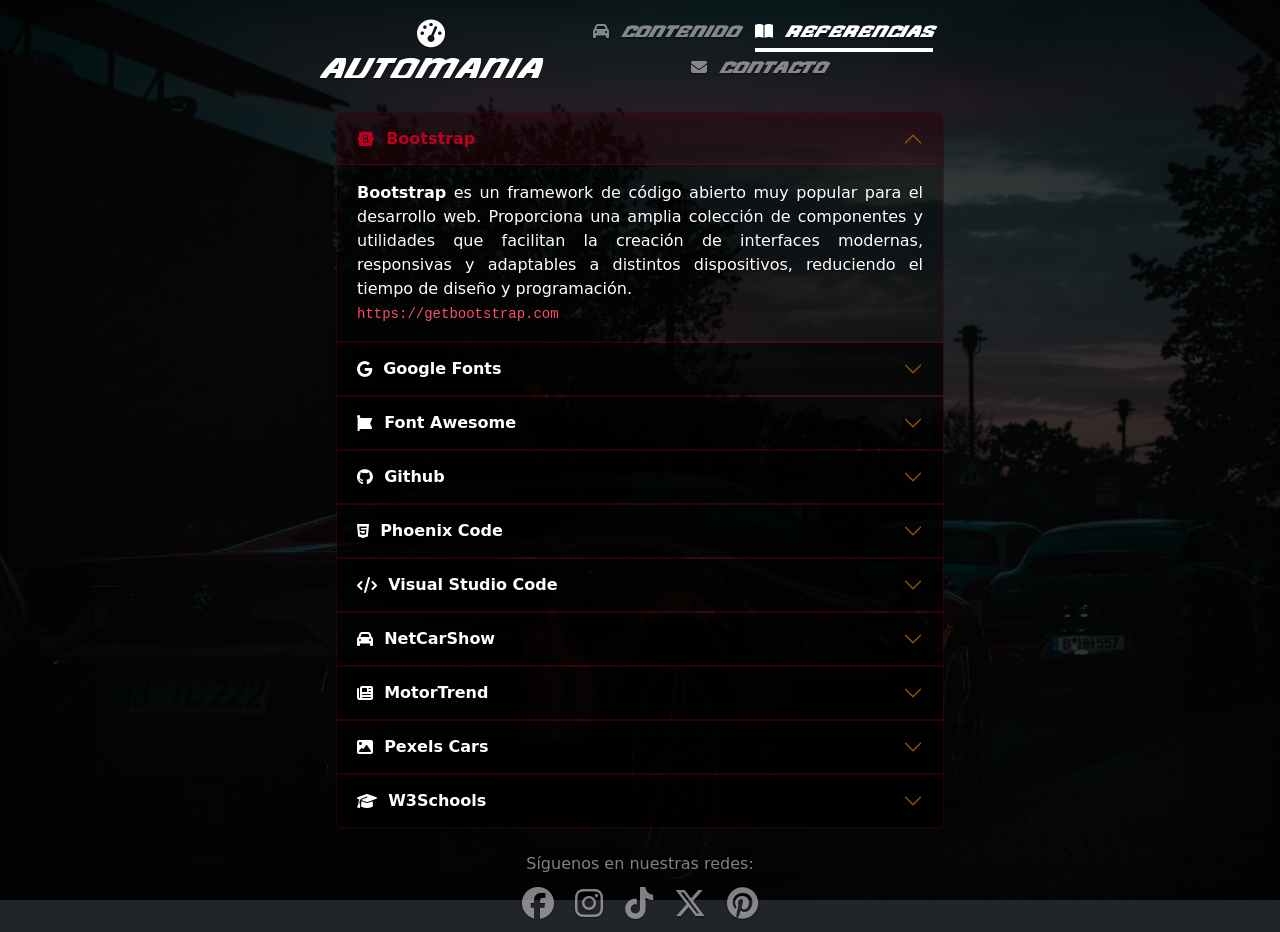
<file: Automania/referencias.html>
<!doctype html>
<html lang="es" class="h-100" data-bs-theme="dark">
<head>
<meta charset="utf-8" />
<meta name="viewport" content="width=device-width, initial-scale=1" />
<title>Automanía</title>
<link href="https://cdn.jsdelivr.net/npm/bootstrap@5.3.3/dist/css/bootstrap.min.css" rel="stylesheet">
<link rel="stylesheet" href="https://cdnjs.cloudflare.com/ajax/libs/font-awesome/6.5.1/css/all.min.css">
<link href="cover.css" rel="stylesheet" />
<link rel="icon" type="image/x-icon" href="car.png">
<link rel="preconnect" href="https://fonts.googleapis.com">
<link rel="preconnect" href="https://fonts.gstatic.com" crossorigin>
<link href="https://fonts.googleapis.com/css2?family=Geo:ital@0;1&family=Monda:wght@400..700&display=swap" rel="stylesheet">
 
    <style>
      /* Ajuste para que los iconos y el texto no se peguen */
      .nav-masthead .nav-link i {
        margin-right: 6px;
      }
      /* Espaciado entre links para evitar que se empalmen */
      .nav-masthead .nav-link {
        margin-left: 1.5rem;
        color: rgba(255, 255, 255, .5);
        border-bottom: .25rem solid transparent;
      }
 
      .nav-masthead .nav-link:hover,
      .nav-masthead .nav-link:focus {
        border-bottom-color: rgba(255, 255, 255, .25);
      }
 
      .nav-masthead .active {
        color: #fff;
        border-bottom-color: #fff;
      }
 
      .cover-container {
        max-width: 42em;
      }
      body{
        background-size: cover;
        background-position: center;
      }

      .accordion-item {
        background-color: rgba(0, 0, 0, 0.4) !important;
        border: 1px solid rgba(189, 0, 31, 0.2) !important;
        color: white !important;
      }
    
    .accordion-button {
      background-color: rgba(0, 0, 0, 0.6) !important;
      color: white !important;
      font-weight: bold;
    }
    
    .accordion-button:not(.collapsed) {
      background-color: rgba(189, 0, 31, 0.1) !important;
      color: #bd001f !important;
      box-shadow: inset 0 -1px 0 rgba(189, 0, 31, 0.3);
    }
    
    .accordion-button::after {
      filter: invert(1); 
    }
    
    .accordion-button:focus {
      border-color: #bd001f !important;
      box-shadow: 0 0 0 0.25rem rgba(189, 0, 31, 0.25) !important;
    }
    
    code {
      color: #ff4d6a !important; 
    }
     
      .social-link {
        transition: transform 0.2s, color 0.2s;
        display: inline-block;
        text-decoration: none;
      }
 
      .social-link:hover {
        transform: translateY(-3px); /* Pequeño brinco al pasar el mouse */
      }
 
      /* Colores de marca */
      .fa-facebook:hover  { color: #1877F2 !important; }
      .fa-instagram:hover { color: #E4405F !important; }
      .fa-tiktok:hover    { color: #00f2ea !important; text-shadow: 2px 0 #ff0050; } 
      .fa-x-twitter:hover { color: #ffffff !important; }
      .fa-pinterest:hover { color: #BD081C !important; }
      a{
        text-decoration: none;
      }
</style>
</head>
<body class="d-flex h-100 text-center text-bg-dark">
<div class="cover-container d-flex w-100 h-100 p-3 mx-auto flex-column">
 <header class="mb-auto">
  <div class="d-flex flex-column flex-md-row align-items-center justify-content-between">
    <a href="Index.html" style="text-decoration: none; color:white;">
      <h3 class="mb-0"><i class="fa-solid fa-gauge-high"></i> Automania</h3>
    </a>

    <nav class="nav nav-masthead justify-content-center">
      <a class="nav-link fw-bold py-1 px-0" href="contenido.html">
        <i class="fa-solid fa-car"></i> Contenido
      </a>
      <a class="nav-link fw-bold py-1 px-0 active" aria-current="page" href="referencias.html">
        <i class="fa-solid fa-book-open"></i> Referencias
      </a>
      <a class="nav-link fw-bold py-1 px-0" href="contacto.html">
        <i class="fa-solid fa-envelope"></i> Contacto
      </a>
    </nav>
  </div>
</header>
<br>
<main class="px-3">
  <div class="dm-sans-300">
    <div class="accordion" id="accordionExample">
      
      <div class="accordion-item">
        <h2 class="accordion-header">
          <button class="accordion-button" type="button" data-bs-toggle="collapse" data-bs-target="#collapseOne" aria-expanded="true" aria-controls="collapseOne">
            <i class="fa-brands fa-bootstrap"></i> &nbsp; Bootstrap
          </button>
        </h2>
        <div id="collapseOne" class="accordion-collapse collapse show" data-bs-parent="#accordionExample">
          <div class="accordion-body" style="text-align: justify;">
            <strong>Bootstrap</strong> es un framework de código abierto muy popular para el desarrollo web. Proporciona una amplia colección de componentes y utilidades que facilitan la creación de interfaces modernas, responsivas y adaptables a distintos dispositivos, reduciendo el tiempo de diseño y programación. <br> <a href="https://getbootstrap.com"><code>https://getbootstrap.com</code></a>
          </div>
        </div>
      </div>

      <div class="accordion-item">
        <h2 class="accordion-header">
          <button class="accordion-button collapsed" type="button" data-bs-toggle="collapse" data-bs-target="#collapseTwo" aria-expanded="false" aria-controls="collapseTwo">
            <i class="fa-brands fa-google"></i> &nbsp; Google Fonts
          </button>
        </h2>
        <div id="collapseTwo" class="accordion-collapse collapse" data-bs-parent="#accordionExample">
          <div class="accordion-body" style="text-align: justify;">
            <strong>Google Fonts</strong> ofrece una gran biblioteca de tipografías gratuitas y fáciles de integrar en proyectos web. Permite mejorar la estética y legibilidad de los sitios, brindando variedad y personalización en el estilo de texto sin necesidad de instalar fuentes localmente. <a href="https://fonts.google.com"><code>https://fonts.google.com</code></a>
          </div>
        </div>
      </div>

      <div class="accordion-item">
        <h2 class="accordion-header">
          <button class="accordion-button collapsed" type="button" data-bs-toggle="collapse" data-bs-target="#collapseThree" aria-expanded="false" aria-controls="collapseThree">
            <i class="fa-solid fa-font-awesome"></i> &nbsp; Font Awesome
          </button>
        </h2>
        <div id="collapseThree" class="accordion-collapse collapse" data-bs-parent="#accordionExample">
          <div class="accordion-body" style="text-align: justify;">
            <strong>Font Awesome</strong> es una herramienta que proporciona íconos vectoriales y logotipos listos para usar en aplicaciones y páginas web. Su integración es sencilla y permite enriquecer la experiencia visual del usuario con íconos escalables y personalizables. <a href="https://fontawesome.com"><code>https://fontawesome.com</code></a>
          </div>
        </div>
      </div>

      <div class="accordion-item">
        <h2 class="accordion-header">
          <button class="accordion-button collapsed" type="button" data-bs-toggle="collapse" data-bs-target="#collapseFour" aria-expanded="false" aria-controls="collapseFour">
            <i class="fa-brands fa-github"></i> &nbsp; Github
          </button>
        </h2>
        <div id="collapseFour" class="accordion-collapse collapse" data-bs-parent="#accordionExample">
          <div class="accordion-body" style="text-align: justify;">
            <strong>Github</strong> es una plataforma de desarrollo colaborativo basada en Git. Facilita la gestión de proyectos, el control de versiones y el trabajo en equipo, permitiendo almacenar, compartir y colaborar en repositorios de código de manera eficiente. <a href="https://github.com"><code>https://github.com</code></a>
          </div>
        </div>
      </div>

      <div class="accordion-item">
        <h2 class="accordion-header">
          <button class="accordion-button collapsed" type="button" data-bs-toggle="collapse" data-bs-target="#collapseFive" aria-expanded="false" aria-controls="collapseFive">
            <i class="fa-brands fa-html5"></i> &nbsp; Phoenix Code
          </button>
        </h2>
        <div id="collapseFive" class="accordion-collapse collapse" data-bs-parent="#accordionExample">
          <div class="accordion-body" style="text-align: justify;">
            <strong>Phoenix Code</strong> ofrece plantillas y recursos premium para desarrolladores web. Sus productos están diseñados para acelerar la creación de interfaces profesionales y modernas, con componentes listos para usar y adaptables a diferentes necesidades. <a href="https://phoenixcoded.net"><code>https://phoenixcoded.net</code></a>
          </div>
        </div>
      </div>

      <div class="accordion-item">
        <h2 class="accordion-header">
          <button class="accordion-button collapsed" type="button" data-bs-toggle="collapse" data-bs-target="#collapseSix" aria-expanded="false" aria-controls="collapseSix">
            <i class="fa-solid fa-code"></i> &nbsp; Visual Studio Code
          </button>
        </h2>
        <div id="collapseSix" class="accordion-collapse collapse" data-bs-parent="#accordionExample">
          <div class="accordion-body" style="text-align: justify;">
            <strong>Visual Studio Code</strong> es un editor de código fuente desarrollado por Microsoft. Es ligero, potente y extensible, con soporte para múltiples lenguajes de programación, depuración integrada y una gran variedad de extensiones que optimizan el flujo de trabajo del desarrollador. <br><a href="https://code.visualstudio.com"><code>https://code.visualstudio.com</code></a>
          </div>
        </div>
      </div>

      <div class="accordion-item">
        <h2 class="accordion-header">
          <button class="accordion-button collapsed" type="button" data-bs-toggle="collapse" data-bs-target="#collapseSeven" aria-expanded="false" aria-controls="collapseSeven">
            <i class="fa-solid fa-car"></i> &nbsp; NetCarShow
          </button>
        </h2>
        <div id="collapseSeven" class="accordion-collapse collapse" data-bs-parent="#accordionExample">
          <div class="accordion-body" style="text-align: justify;">
            <strong>NetCarShow</strong> es una base de datos visual exhaustiva que proporciona imágenes de alta resolución e información técnica de miles de modelos. Es una fuente invaluable para obtener datos sobre la evolución de las marcas y lanzamientos recientes para el contenido de Automanía. <br> <a href="https://www.netcarshow.com"><code>https://www.netcarshow.com</code></a>
          </div>
        </div>
      </div>

      <div class="accordion-item">
        <h2 class="accordion-header">
          <button class="accordion-button collapsed" type="button" data-bs-toggle="collapse" data-bs-target="#collapseEight" aria-expanded="false" aria-controls="collapseEight">
            <i class="fa-solid fa-newspaper"></i> &nbsp; MotorTrend
          </button>
        </h2>
        <div id="collapseEight" class="accordion-collapse collapse" data-bs-parent="#accordionExample">
          <div class="accordion-body" style="text-align: justify;">
            <strong>MotorTrend</strong> es un referente mundial en periodismo automotriz. Ofrece reseñas profundas y las últimas tendencias en movilidad eléctrica y tecnología. Ideal para redactar artículos actualizados sobre la modernidad y el futuro de la industria. <br> <a href="https://www.motortrend.com"><code>https://www.motortrend.com</code></a>
          </div>
        </div>
      </div>

      <div class="accordion-item">
        <h2 class="accordion-header">
          <button class="accordion-button collapsed" type="button" data-bs-toggle="collapse" data-bs-target="#collapseNine" aria-expanded="false" aria-controls="collapseNine">
            <i class="fa-solid fa-image"></i> &nbsp; Pexels Cars
          </button>
        </h2>
        <div id="collapseNine" class="accordion-collapse collapse" data-bs-parent="#accordionExample">
          <div class="accordion-body" style="text-align: justify;">
            <strong>Pexels</strong> ofrece una amplia colección de fotografías y videos de alta calidad bajo licencias gratuitas. Su sección automotriz permite obtener material visual profesional para el diseño de banners y fondos sin conflictos de derechos de autor. <br> <a href="https://www.pexels.com/search/cars/"><code>https://www.pexels.com</code></a>
          </div>
        </div>
      </div>

      <div class="accordion-item">
        <h2 class="accordion-header">
          <button class="accordion-button collapsed" type="button" data-bs-toggle="collapse" data-bs-target="#collapseTen" aria-expanded="false" aria-controls="collapseTen">
            <i class="fa-solid fa-graduation-cap"></i> &nbsp; W3Schools
          </button>
        </h2>
        <div id="collapseTen" class="accordion-collapse collapse" data-bs-parent="#accordionExample">
          <div class="accordion-body" style="text-align: justify;">
            <strong>W3Schools</strong> es la plataforma de referencia para consultas rápidas sobre HTML, CSS y JavaScript. Fue fundamental para implementar correctamente las clases de Bootstrap y las etiquetas estructurales de este proyecto. <br> <a href="https://www.w3schools.com"><code>https://www.w3schools.com</code></a>
          </div>
        </div>
      </div>

    </div>
  </div>
</main>
 
      <footer class="mt-auto text-white-50">
<div class="dm-sans-300">
<br>
<p>Síguenos en nuestras redes:</p>
</div>
<div class="pb-3">
<a href="https://facebook.com" class="text-white-50 social-link mx-2"><i class="fa-brands fa-facebook fa-2xl"></i></a>
<a href="https://instagram.com" class="text-white-50 social-link mx-2"><i class="fa-brands fa-instagram fa-2xl"></i></a>
<a href="https://tiktok.com" class="text-white-50 social-link mx-2"><i class="fa-brands fa-tiktok fa-2xl"></i></a>
<a href="https://twitter.com" class="text-white-50 social-link mx-2"><i class="fa-brands fa-x-twitter fa-2xl"></i></a>
<a href="https://pinterest.com" class="text-white-50 social-link mx-2"><i class="fa-brands fa-pinterest fa-2xl"></i></a>
</div>
</footer>
</div>
 
    <script src="https://cdn.jsdelivr.net/npm/bootstrap@5.3.3/dist/js/bootstrap.bundle.min.js"></script>
</body>
</html>
</file>
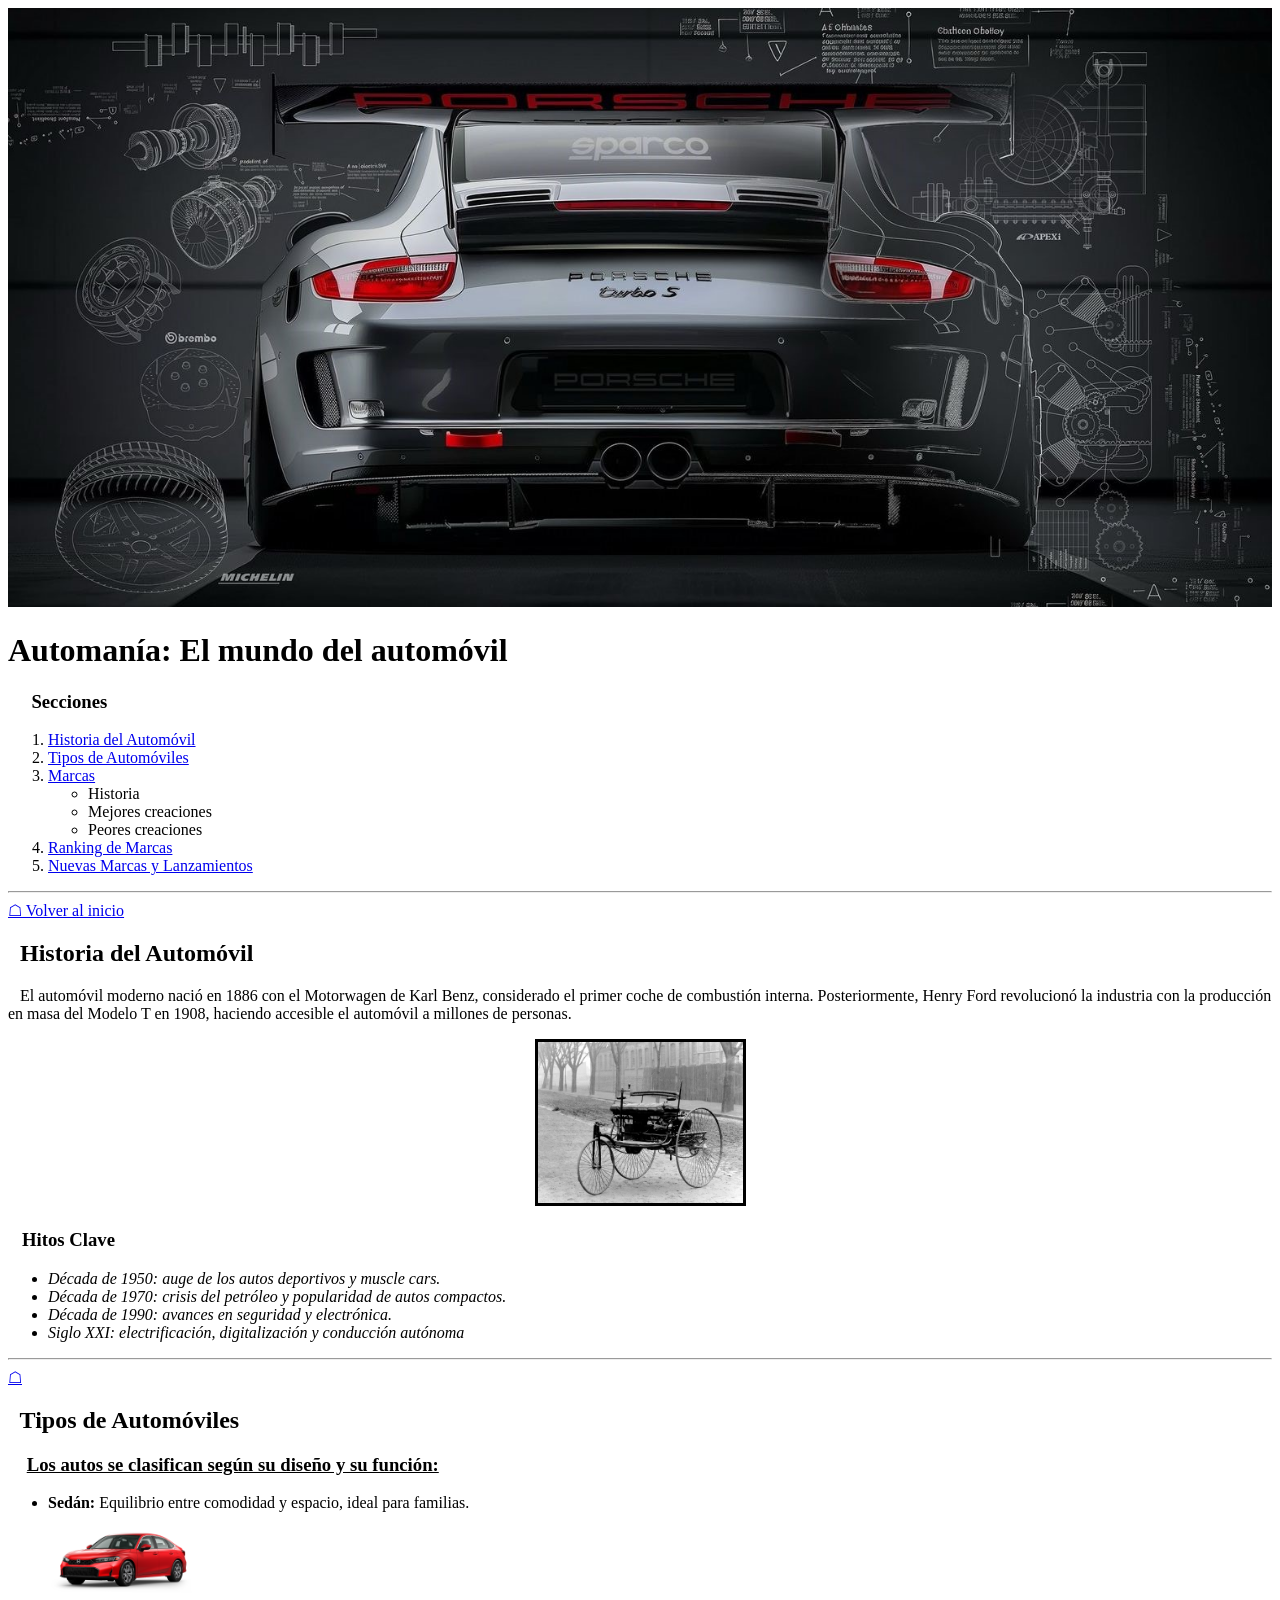
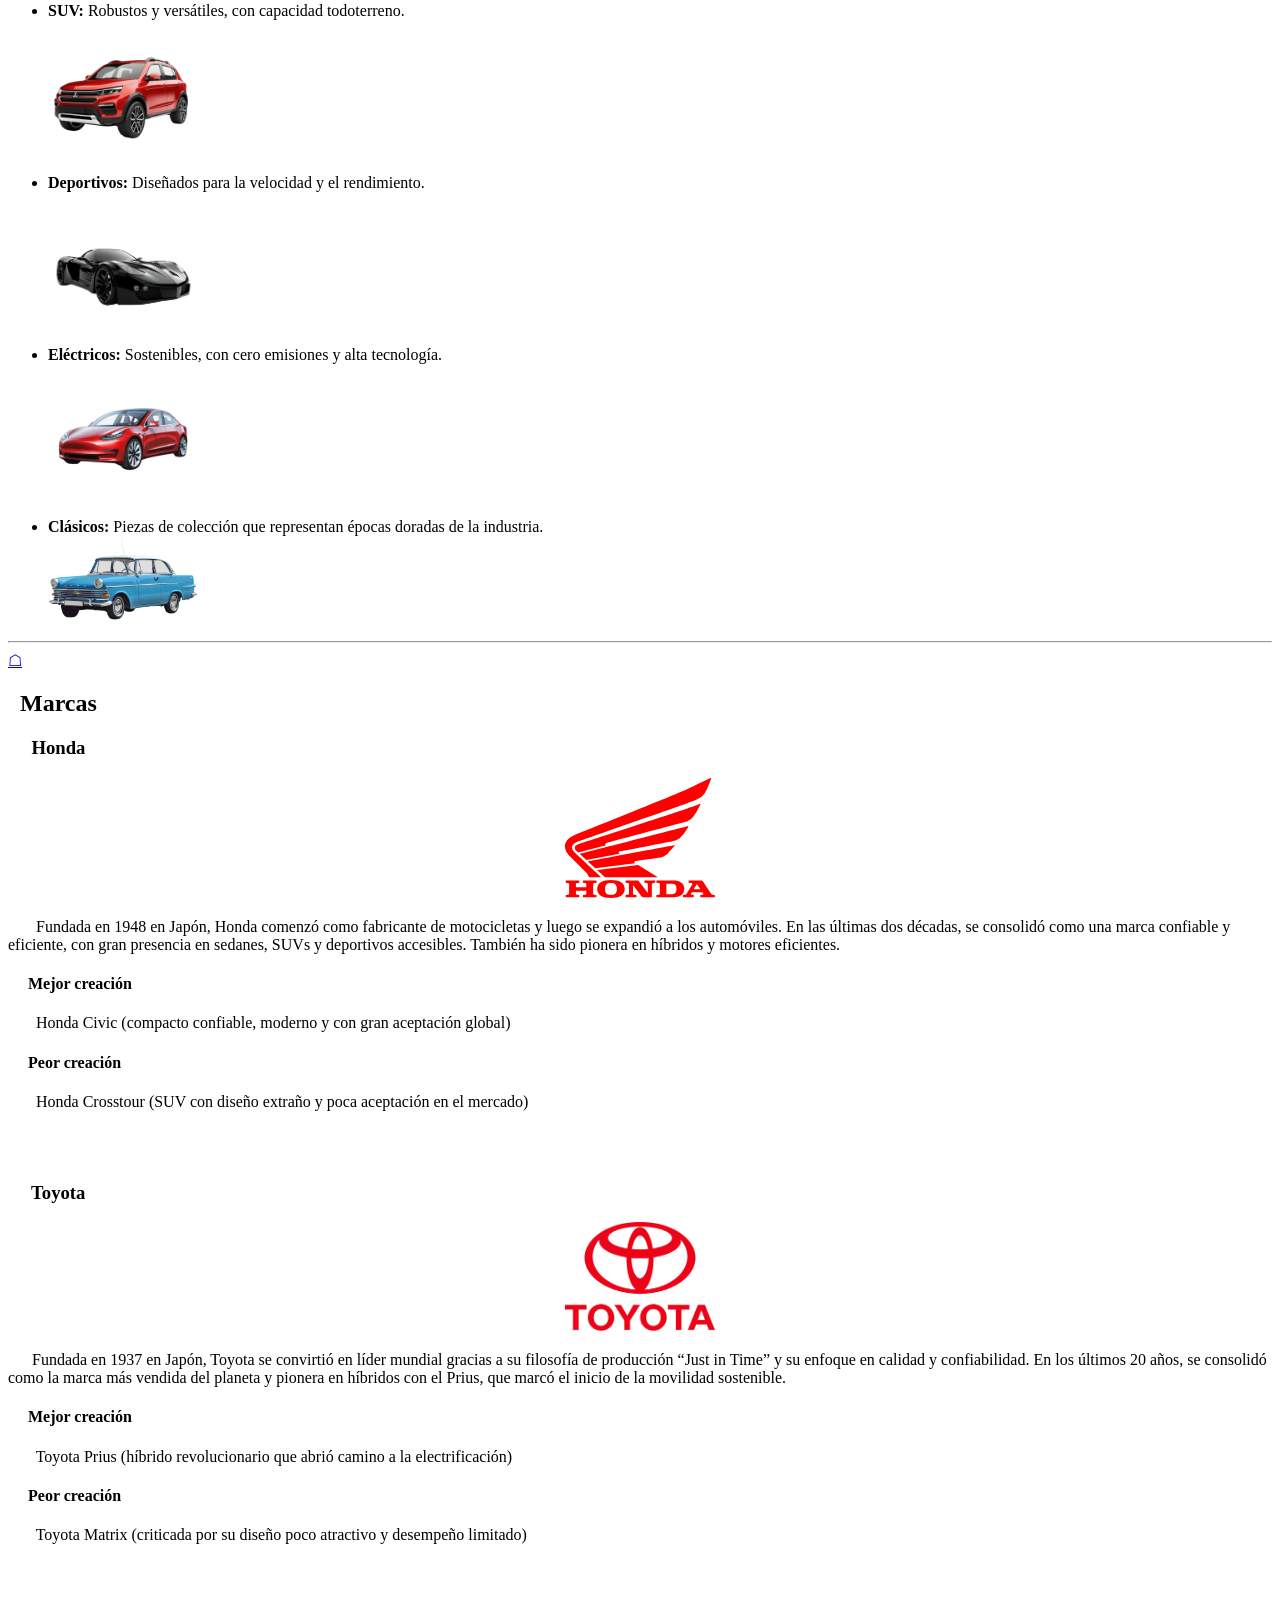
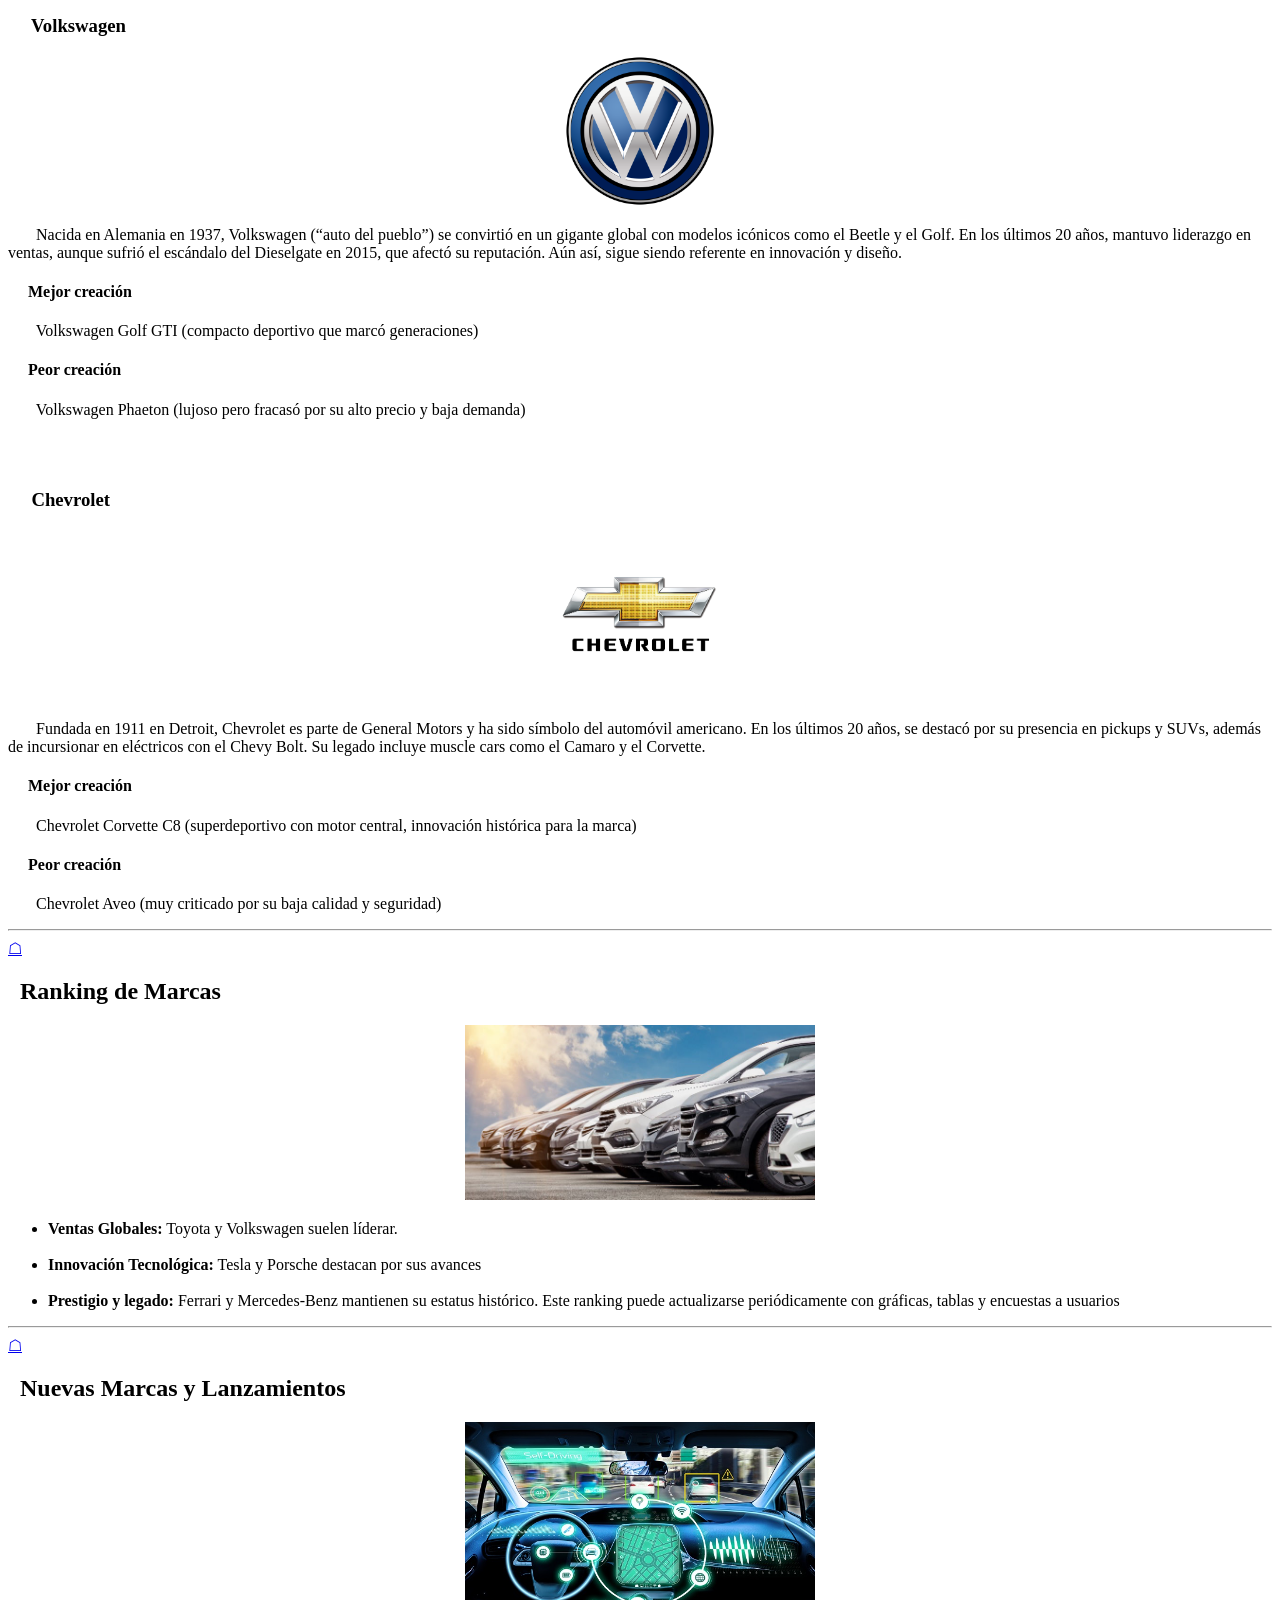
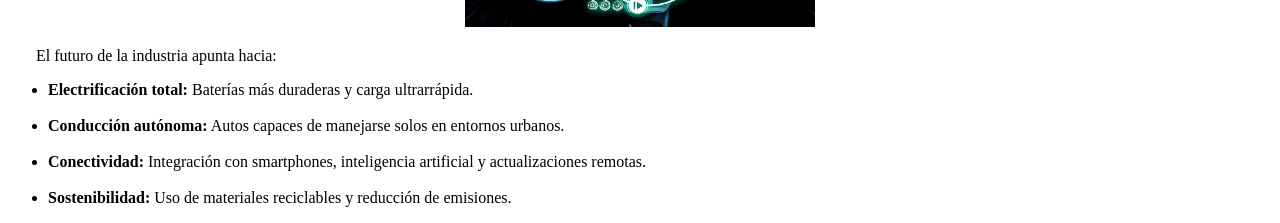
<file: proyecto/Avance_proyecto.html>
<!DOCTYPE html>
<html lang="en">
    <head>
        <meta charset="UTF-8" />
        <title>Automanía </title>
    </head>
    <body>
        <img id = "home" src="images/banner.jpg" alt = "Banner" width = "100%">
        <h1>Automanía: El mundo del automóvil</h1>
       
         <h3>&nbsp;&nbsp;&nbsp;&nbsp;&nbsp;Secciones</h3>
         <ol>
             <li><a href="#story">Historia del Automóvil</a></li>
             <li><a href="#types">Tipos de Automóviles</a></li>
             <li><a href="#marcas">Marcas </a></li>
                  <ul>
                     <li>Historia</li>
                     <li>Mejores creaciones</li>
                     <li>Peores creaciones</li>
                  </ul>
             <li><a href="#ranking">Ranking de Marcas</a></li>
             <li><a href="#future">Nuevas Marcas y Lanzamientos</a></li>
         </ol>
         <hr>
       
         <!-- Contenido -->
            <a href = "#home">&#9750; Volver al inicio</a>
            <h2 id = "story">&nbsp;&nbsp;Historia del Automóvil</h2>
            <p>&nbsp;&nbsp;&nbsp;El automóvil moderno nació en 1886 con el Motorwagen de Karl Benz, 
            considerado el primer coche de combustión interna. Posteriormente, Henry Ford revolucionó la industria con la producción en masa del
            Modelo T en 1908, haciendo accesible el automóvil a millones de personas.</p>
            <div align = "center">       
               <img border = "3" src = "images/motorwagen.jpg" width="205">
            </div>
            
            <h3>&nbsp;&nbsp;&nbsp;Hitos Clave</h3>
               <ul>
                  <li><i>Década de 1950: auge de los autos deportivos y muscle cars.</i></li>
                  <li><i>Década de 1970: crisis del petróleo y popularidad de autos compactos.</i></li>
                  <li><i>Década de 1990: avances en seguridad y electrónica.</i></li>
                  <li><i>Siglo XXI: electrificación, digitalización y conducción autónoma</i></li>
               </ul>
         <hr>
         
            <a href = "#home">&#9750;</a>
            <h2 id = "types">&nbsp;&nbsp;Tipos de Automóviles</h2>
            <h3>&nbsp;&nbsp;&nbsp;&nbsp;<u>Los autos se clasifican según su diseño y su función:</u></h3>
            <ul>
               <li><b>Sedán:</b> Equilibrio entre comodidad y espacio, ideal para familias.</li>
                  <img src = "images/Sedan.png" alt = "Sedan" width = "150">
               <li><b>SUV:</b> Robustos y versátiles, con capacidad todoterreno.</li>
                  <img src = "images/SUV.png" alt = "SUV" width = "150">
               <li><b>Deportivos:</b> Diseñados para la velocidad y el rendimiento.</li>
                  <img src = "images/Sport.png" alt = "Deportivo" width = "150">
               <li><b>Eléctricos:</b> Sostenibles, con cero emisiones y alta tecnología.</li>
                  <img src = "images/Electric.png" alt = "Eléctrico" width = "150">
               <li><b>Clásicos:</b> Piezas de colección que representan épocas doradas de la industria.</li>
                  <img src = "images/clasic.png" alt = "Clásico" width = "150">
            </ul>
         <hr>
            <a href = "#home">&#9750;</a>
            <h2 id = "marcas">&nbsp;&nbsp;Marcas</h2>
       
               <!-- HONDA -->
               <h3>&nbsp;&nbsp;&nbsp;&nbsp;&nbsp;Honda</h3>
                   <div align = "center">       
                         <img  src = "images/honda.svg" alt = "Honda Logo" width = "150">
                  </div>
                  <p>&nbsp;&nbsp;&nbsp;&nbsp;&nbsp;&nbsp;&nbsp;Fundada en 1948 en Japón, Honda comenzó como 
                     fabricante de motocicletas y luego se expandió a los automóviles. En las últimas dos 
                     décadas, se consolidó como una marca confiable y eficiente, con gran 
                     presencia en sedanes, SUVs y deportivos accesibles. También ha sido 
                     pionera en híbridos y motores eficientes.</p>
       
               <h4>&nbsp;&nbsp;&nbsp;&nbsp;&nbsp;Mejor creación</h4>
                  <p>&nbsp;&nbsp;&nbsp;&nbsp;&nbsp;&nbsp;&nbsp;Honda Civic (compacto confiable, moderno y con gran aceptación global)</p>
       
               <h4>&nbsp;&nbsp;&nbsp;&nbsp;&nbsp;Peor creación</h4>
                  <p>&nbsp;&nbsp;&nbsp;&nbsp;&nbsp;&nbsp;&nbsp;Honda Crosstour (SUV con diseño extraño y poca aceptación en el mercado)</p>
               <br><br>
       
               <!-- TOYOTA -->
               <h3>&nbsp;&nbsp;&nbsp;&nbsp;&nbsp;Toyota</h3>
                   <div align = "center">       
                         <img  src = "images/toyota.png" alt = "Honda Logo" width = "150">
                  </div>
                  <p>&nbsp;&nbsp;&nbsp;&nbsp;&nbsp;&nbsp;Fundada en 1937 en Japón, Toyota se convirtió en líder mundial
                     gracias a su filosofía de producción “Just in Time” y su enfoque en
                     calidad y confiabilidad. En los últimos 20 años, se consolidó como la 
                     marca más vendida del planeta y pionera en híbridos con el Prius,
                     que marcó el inicio de la movilidad sostenible.</p>
       
               <h4>&nbsp;&nbsp;&nbsp;&nbsp;&nbsp;Mejor creación</h4>
                  <p>&nbsp;&nbsp;&nbsp;&nbsp;&nbsp;&nbsp;&nbsp;Toyota Prius (híbrido revolucionario que abrió camino a la electrificación)</p>
       
               <h4>&nbsp;&nbsp;&nbsp;&nbsp;&nbsp;Peor creación</h4>
                  <p>&nbsp;&nbsp;&nbsp;&nbsp;&nbsp;&nbsp;&nbsp;Toyota Matrix (criticada por su diseño poco atractivo y desempeño limitado)</p>
               <br><br>
       
               <!-- VOLKSWAGEN -->
               <h3>&nbsp;&nbsp;&nbsp;&nbsp;&nbsp;Volkswagen</h3>
                   <div align = "center">       
                         <img  src = "images/volkswagen.png" alt = "Honda Logo" width = "150">
                  </div>
                  <p>&nbsp;&nbsp;&nbsp;&nbsp;&nbsp;&nbsp;&nbsp;Nacida en Alemania en 1937, Volkswagen (“auto del pueblo”) se 
                     convirtió en un gigante global con modelos icónicos como el Beetle y 
                     el Golf. En los últimos 20 años, mantuvo liderazgo en ventas, aunque 
                     sufrió el escándalo del Dieselgate en 2015, que afectó su reputación.
                     Aún así, sigue siendo referente en innovación y diseño.</p>
       
               <h4>&nbsp;&nbsp;&nbsp;&nbsp;&nbsp;Mejor creación</h4>
                   <p>&nbsp;&nbsp;&nbsp;&nbsp;&nbsp;&nbsp;&nbsp;Volkswagen Golf GTI (compacto deportivo que marcó generaciones)</p>

               <h4>&nbsp;&nbsp;&nbsp;&nbsp;&nbsp;Peor creación</h4>
                  <p>&nbsp;&nbsp;&nbsp;&nbsp;&nbsp;&nbsp;&nbsp;Volkswagen Phaeton (lujoso pero fracasó por su alto precio y baja demanda)</p>

               <br><br>
       
               <!-- CHEVROLET -->
               <h3>&nbsp;&nbsp;&nbsp;&nbsp;&nbsp;Chevrolet</h3>
                   <div align = "center">       
                         <img  src = "images/chevrolet.png" alt = "Honda Logo" width = "170">
                  </div>
                  <p>&nbsp;&nbsp;&nbsp;&nbsp;&nbsp;&nbsp;&nbsp;Fundada en 1911 en Detroit, Chevrolet es parte de General Motors 
                     y ha sido símbolo del automóvil americano. En los últimos 20 años, 
                     se destacó por su presencia en pickups y SUVs, además de incursionar en 
                     eléctricos con el Chevy Bolt. Su legado incluye muscle cars como el 
                     Camaro y el Corvette.</p>
       
               <h4>&nbsp;&nbsp;&nbsp;&nbsp;&nbsp;Mejor creación</h4>
                  <p>&nbsp;&nbsp;&nbsp;&nbsp;&nbsp;&nbsp;&nbsp;Chevrolet Corvette C8 (superdeportivo con motor central, innovación histórica para la marca)</p>

       
               <h4>&nbsp;&nbsp;&nbsp;&nbsp;&nbsp;Peor creación</h4>
                  <p>&nbsp;&nbsp;&nbsp;&nbsp;&nbsp;&nbsp;&nbsp;Chevrolet Aveo (muy criticado por su baja calidad y seguridad)</p>
         <hr>
            <a href = "#home">&#9750;</a>
            <h2 id = "ranking">&nbsp;&nbsp;Ranking de Marcas</h2>
                  <div align = "center">       
                         <img  src = "images/cars.jpg" alt = "Carros" width = "350">
                  </div>
               <ul>
                  <li><b>Ventas Globales:</b> Toyota y Volkswagen suelen líderar.</li>
                  <br>
                  <li><b>Innovación Tecnológica:</b> Tesla y Porsche destacan por sus avances</li>
                  <br>
                  <li><b>Prestigio y legado:</b>  Ferrari y Mercedes-Benz mantienen su estatus histórico.
                  Este ranking puede actualizarse periódicamente con gráficas, tablas y encuestas a usuarios</li>
               </ul>
       
       <hr>
            <a href = "#home">&#9750;</a>
            <h2 id = "future">&nbsp;&nbsp;Nuevas Marcas y Lanzamientos</h2>
               <div align = "center">       
                         <img  src = "images/carfuture.jpg" alt = "Futuro del auto" width = "350">
               </div>
               <p>&nbsp;&nbsp;&nbsp;&nbsp;&nbsp;&nbsp;&nbsp;El futuro de la industria apunta hacia:</p>
                <ul>
                  <li><b>Electrificación total:</b> Baterías más duraderas y carga ultrarrápida.</li>
                  <br>
                  <li><b>Conducción autónoma:</b> Autos capaces de manejarse solos en entornos urbanos.</li>
                  <br>
                  <li><b>Conectividad:</b>  Integración con smartphones, inteligencia artificial y actualizaciones remotas.</li>
                  <br>
                  <li><b>Sostenibilidad:</b> Uso de materiales reciclables y reducción de emisiones.</li>
               </ul>
    </body>
</html>
</file>
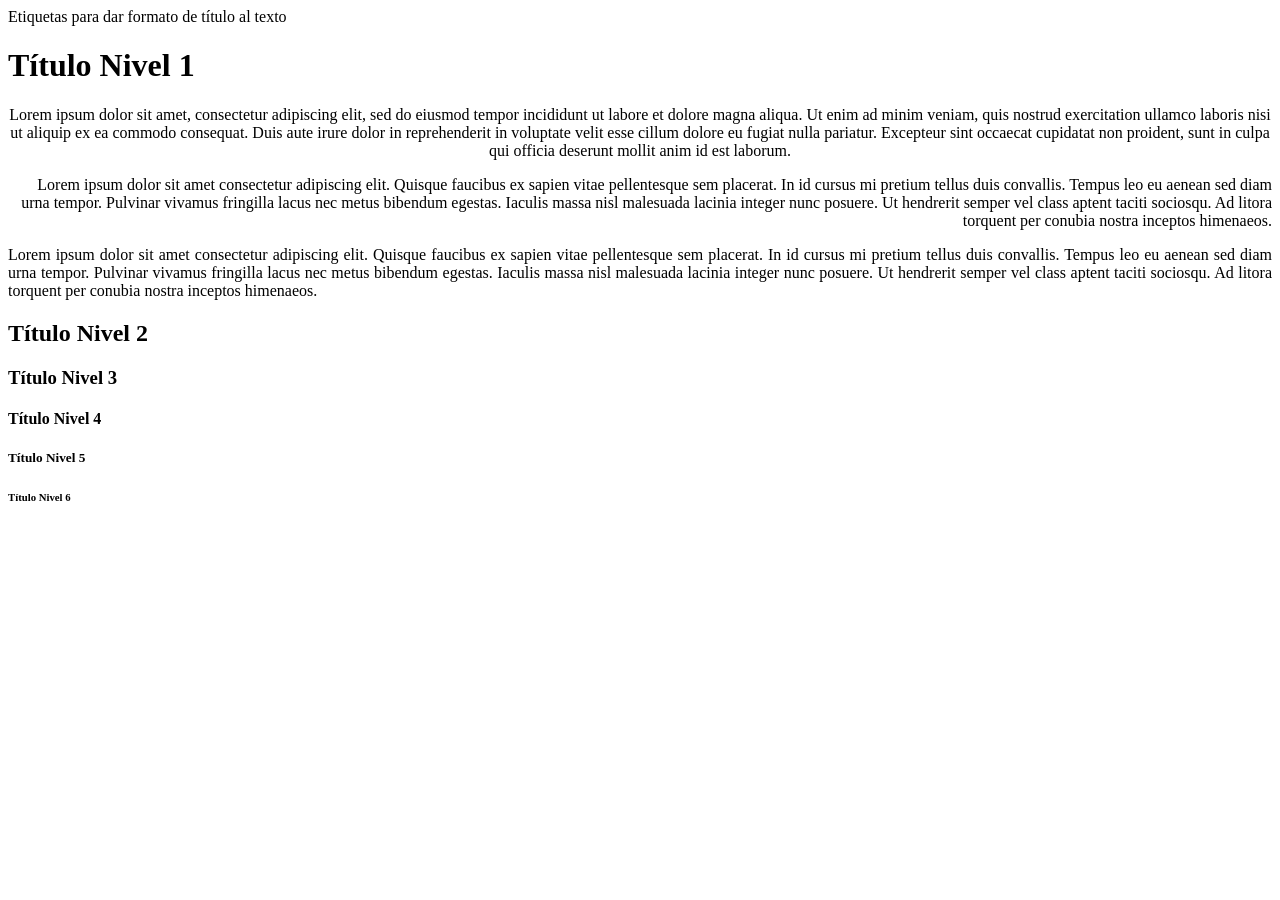
<file: unidad_1/Pag2.html>
<!DOCTYPE html>
<html>
  <head>
    <title>Formato de título</title>
  </head>
  <body>
    Etiquetas para dar formato de título al texto
    <h1>Título Nivel 1</h1>
    <p align = "center">
      Lorem ipsum dolor sit amet, consectetur adipiscing elit, sed do eiusmod tempor incididunt ut labore et dolore magna aliqua. Ut enim ad minim veniam, quis nostrud exercitation ullamco laboris nisi ut aliquip ex ea commodo consequat. Duis aute irure dolor in reprehenderit in voluptate velit esse cillum dolore eu fugiat nulla pariatur. Excepteur sint occaecat cupidatat non proident, sunt in culpa qui officia deserunt mollit anim id est laborum.
    </p>
    <p align = "right">
      Lorem ipsum dolor sit amet consectetur adipiscing elit. Quisque faucibus ex sapien vitae pellentesque sem placerat. In id cursus mi pretium tellus duis convallis. Tempus leo eu aenean sed diam urna tempor. Pulvinar vivamus fringilla lacus nec metus bibendum egestas. Iaculis massa nisl malesuada lacinia integer nunc posuere. Ut hendrerit semper vel class aptent taciti sociosqu. Ad litora torquent per conubia nostra inceptos himenaeos.
    </p>
    <p align = "justify">
      Lorem ipsum dolor sit amet consectetur adipiscing elit. Quisque faucibus ex sapien vitae pellentesque sem placerat. In id cursus mi pretium tellus duis convallis. Tempus leo eu aenean sed diam urna tempor. Pulvinar vivamus fringilla lacus nec metus bibendum egestas. Iaculis massa nisl malesuada lacinia integer nunc posuere. Ut hendrerit semper vel class aptent taciti sociosqu. Ad litora torquent per conubia nostra inceptos himenaeos.
    </p>
    <h2>Título Nivel 2</h2>
    <h3>Título Nivel 3</h3>
    <h4>Título Nivel 4</h4>
    <h5>Título Nivel 5</h5>
    <h6>Título Nivel 6</h6>
  </body>
</html>
</file>
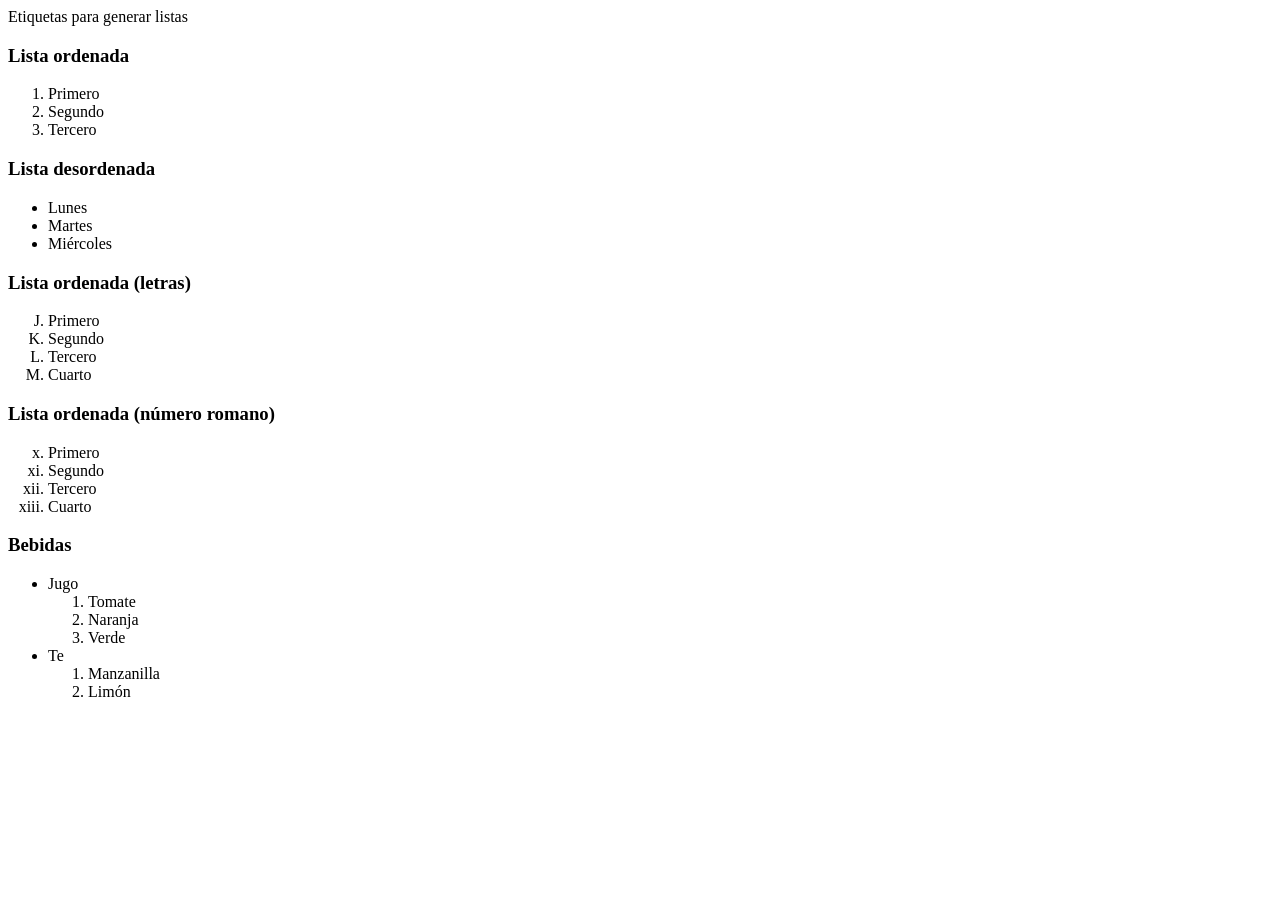
<file: unidad_1/Pag3.html>
<!DOCTYPE html>
<html>
 <head>
     <title>Listas</title> 
     <meta charset = "utf-8">
 </head>
    <body>
        Etiquetas para generar listas
        <h3>Lista ordenada</h3>
        <ol>
            <li>Primero</li>
            <li>Segundo</li>
            <li>Tercero</li>
        </ol>
        
        <h3>Lista desordenada</h3>
        <ul>
            <li>Lunes</li>
            <li>Martes</li>
            <li>Miércoles</li>
        </ul>
        
        <h3>Lista ordenada (letras)</h3>
        <ol type="A" start="10">
            <li>Primero</li>
            <li>Segundo</li>
            <li>Tercero</li>
            <li>Cuarto</li>
        </ol>
        
        <h3>Lista ordenada (número romano)</h3>
        <ol type="i" start="10">
            <li>Primero</li>
            <li>Segundo</li>
            <li>Tercero</li>
            <li>Cuarto</li>
        </ol>
        
        <h3>Bebidas</h3>
        <ul>
         <li>Jugo
            <ol>
                <li>Tomate</li>
                <li>Naranja</li>
                <li>Verde</li>
            </ol>
         </li>
         
         <li>Te
            <ol>
                <li>Manzanilla</li>
                <li>Limón</li>
            </ol>
         </li>
        </ul>
    </body>
</html>
</file>
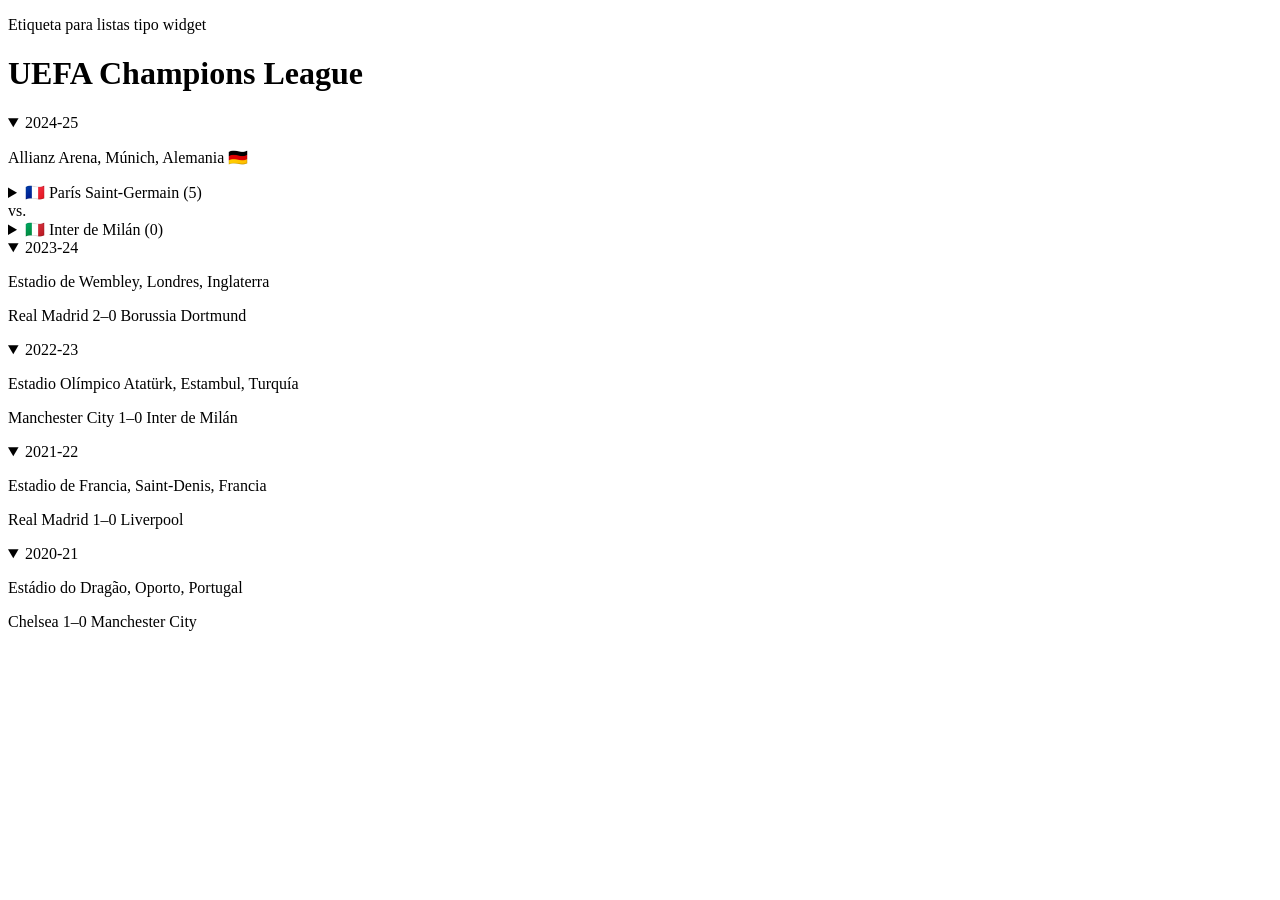
<file: unidad_1/Pag4.html>
<!DOCTYPE html>
<html lang="es">
   <head>
      <meta charset="UTF-8">
      <title>Ejercicio HTML</title>
   </head>
    <body>
    <p>Etiqueta para listas tipo widget</p>
    
    <h1>UEFA Champions League</h1>

    <details open>
        <summary>2024-25</summary>
        <p>Allianz Arena, Múnich, Alemania 🇩🇪</p>
        <details>
            <summary>🇫🇷 París Saint-Germain (5)</summary>
            <p>Finalista en 2020, el club busca consolidar su dominio europeo tras años de presencia constante en las fases finales de la Champions League.</p>
        </details>
        vs.
        <details>
            <summary>🇮🇹 Inter de Milán (0)</summary>
            <p>Histórico triple campeón de Europa (1964, 1965 y 2010), el conjunto italiano destaca por su solidez competitiva en el torneo continental.</p>
        </details>
    </details>

    <details open>
        <summary>2023-24</summary>
        <p>Estadio de Wembley, Londres, Inglaterra</p>
        <p>Real Madrid 2–0 Borussia Dortmund</p>
    </details>

    <details open>
        <summary>2022-23</summary>
        <p>Estadio Olímpico Atatürk, Estambul, Turquía</p>
        <p>Manchester City 1–0 Inter de Milán</p>
    </details>

    <details open>
        <summary>2021-22</summary>
        <p>Estadio de Francia, Saint-Denis, Francia</p>
        <p>Real Madrid 1–0 Liverpool</p>
    </details>

    <details open>
        <summary>2020-21</summary>
        <p>Estádio do Dragão, Oporto, Portugal</p>
        <p>Chelsea 1–0 Manchester City</p>
    </details>
  </body>
</html>
</file>
<file: Automania/cover.css>
.btn-light{
  color: #bd001f;
}

.btn-light:focus {
  color: #fff;
  text-shadow: none; 
  background-color: #bd001f;
  border: .05rem solid #bd001f;
  transition: all 0.3s ease;
}

.btn-light:hover {
  background-color: #fff;
  color: #bd001f;
  transform: translateY(-2px);
}

body {
  background: linear-gradient(rgba(0, 0, 0, 0.7), rgba(0, 0, 0, 0.8)), url('backgroundred.jpg');
  background-size: cover;
  background-position: center;
  background-attachment: fixed;
  text-shadow: 0 .05rem .1rem rgba(0, 0, 0, .5);
  box-shadow: inset 0 0 5rem rgba(0, 0, 0, .5);
  color: #fff;
}

.cover-container {
  max-width: 42em;
}

.nav-masthead .nav-link {
  color: rgba(255, 255, 255, .5);
  border-bottom: .25rem solid transparent;
  transition: all 0.3s ease;
}

.nav-masthead .nav-link:hover,
.nav-masthead .nav-link:focus {
  border-bottom-color: rgba(189, 0, 31, 0.5);
  color: #fff;
}

.nav-masthead .nav-link + .nav-link {
  margin-left: 1rem;
}

.nav-masthead .active {
  color: #fff;
  border-bottom-color: #bd001f; 
}

.container main {
    background: rgba(0, 0, 0, 0.4);
    padding: 2rem;
    border-radius: 15px;
    border: 1px solid rgba(189, 0, 31, 0.2);
    backdrop-filter: blur(5px);
}

input, textarea {
    background-color: rgba(255, 255, 255, 0.1) !important;
    border: 1px solid rgba(189, 0, 31, 0.3) !important;
    color: white !important;
}

input:focus, textarea:focus {
    border-color: #bd001f !important;
    box-shadow: 0 0 0 0.25rem rgba(189, 0, 31, 0.25) !important;
}
@font-face{
  font-family: needfont;
  src: url(fuente/needfont.ttf);
}

h1,h3,a{
  font-family: needfont;
}

.geo-regular {
  font-family: "Geo", sans-serif;
  font-weight: 400;
  font-style: normal;
}

.geo-regular-italic {
  font-family: "Geo", sans-serif;
  font-weight: 400;
  font-style: italic;
}
</file>
<file: Automania/carousel.css>
/* GLOBAL STYLES

-------------------------------------------------- */

/* Padding below the footer and lighter body text */
 
body {
  padding-top: 3rem;
  padding-bottom: 3rem;
  color: rgb(var(--bs-tertiary-color-rgb));
}
 
/* CUSTOMIZE THE CAROUSEL

-------------------------------------------------- */
 
/* Carousel base class */

.carousel {
  margin-bottom: 4rem;
}

/* Since positioning the image, we need to help out the caption */

.carousel-caption {
  bottom: 3rem;
  z-index: 10;
}
 
/* Declare heights because of positioning of img element */

.carousel-item {
  height: auto !important;
  min-height: 300px;
}
 
 
/* MARKETING CONTENT

-------------------------------------------------- */
 
/* Center align the text within the three columns below the carousel */

.marketing .col-lg-4 {
  margin-bottom: 1.5rem;
  text-align: center;
}

/* rtl:begin:ignore */

.marketing .col-lg-4 p {
  margin-right: .75rem;
  margin-left: .75rem;
}

/* rtl:end:ignore */
 
 
/* Featurettes

------------------------- */
 
.featurette-divider {
  margin: 5rem 0; /* Space out the Bootstrap <hr> more */
}
 
/* Thin out the marketing headings */

/* rtl:begin:remove */

.featurette-heading {
  letter-spacing: -.05rem;
}
 
/* rtl:end:remove */
 
/* RESPONSIVE CSS

-------------------------------------------------- */
 
@media (min-width: 40em) {

  /* Bump up size of carousel content */

  .carousel-caption p {
    margin-bottom: 1.25rem;
    font-size: 1.25rem;
    line-height: 1.4;
  }
 
  .featurette-heading {
    font-size: 50px;
  }
}
 
@media (min-width: 62em) {
  .featurette-heading {
    margin-top: 7rem;
  }
}
 
 
.div-background{
  background-size: cover;
  background-position: center;
  min-height: 500px;
  background-repeat: repeat-y;
}
 
.carousel-caption h1, 
.carousel-caption p {
    color: #ffffff !important; 
    text-shadow: 2px 2px 10px rgba(0, 0, 0, 0.9); 
    font-weight: 600; 
}
 
.div-text {
    background: rgba(0, 0, 0, 0.3); 
    padding: 20px;
    border-radius: 15px;
    text-align-last: center;
    display: inline-block; 
} 

.btn-secondary {
  position: relative;
  background-color: #555; 
  border: none;
  transition: all 0.4s ease;
  overflow: hidden;
}

.btn-secondary:hover {
  background-color: #bd001f; 
  color: #fff;
  transform: translateY(-2px); 
  box-shadow: 0 5px 15px rgba(189, 0, 31, 0.4); 
}

.btn-secondary::after {
  content: "";
  position: absolute;
  bottom: 5px;
  left: 50%;
  width: 0; 
  height: 2px;
  background-color: #fff;
  transition: all 0.3s ease; 
  transform: translateX(-50%);
}

.btn-secondary:hover::after {
  width: 70%;
}

.twitter-tweet {
    margin: 0 auto !important;
    padding: 10px !important; 
}


.navbar .nav-link {
    font-weight: 400 !important; 
    text-transform: uppercase;
    letter-spacing: 1px;
    border-bottom: 2px solid transparent; 
    transition: all 0.2s ease-in-out;
    padding-bottom: 5px; 
}

.navbar .navbar-brand {
    color: #bd001f !important;
    font-weight: 800 !important; 
    font-size: 1.4rem; 
    text-transform: uppercase;
    letter-spacing: 1.5px;
    border-bottom: none !important; 
    transition: transform 0.3s ease;
}

.navbar .navbar-brand:hover {
    transform: scale(1.05);
}

.navbar .nav-link.active {
    color: #bd001f !important;
    opacity: 1 !important;
}

.navbar .nav-link:hover {
    color: #ffffff !important;
    border-bottom: 2px solid #bd001f !important;
    opacity: 1 !important;
}

.navbar .nav-link:not(.active) {
    opacity: 0.7;
}
</file>
